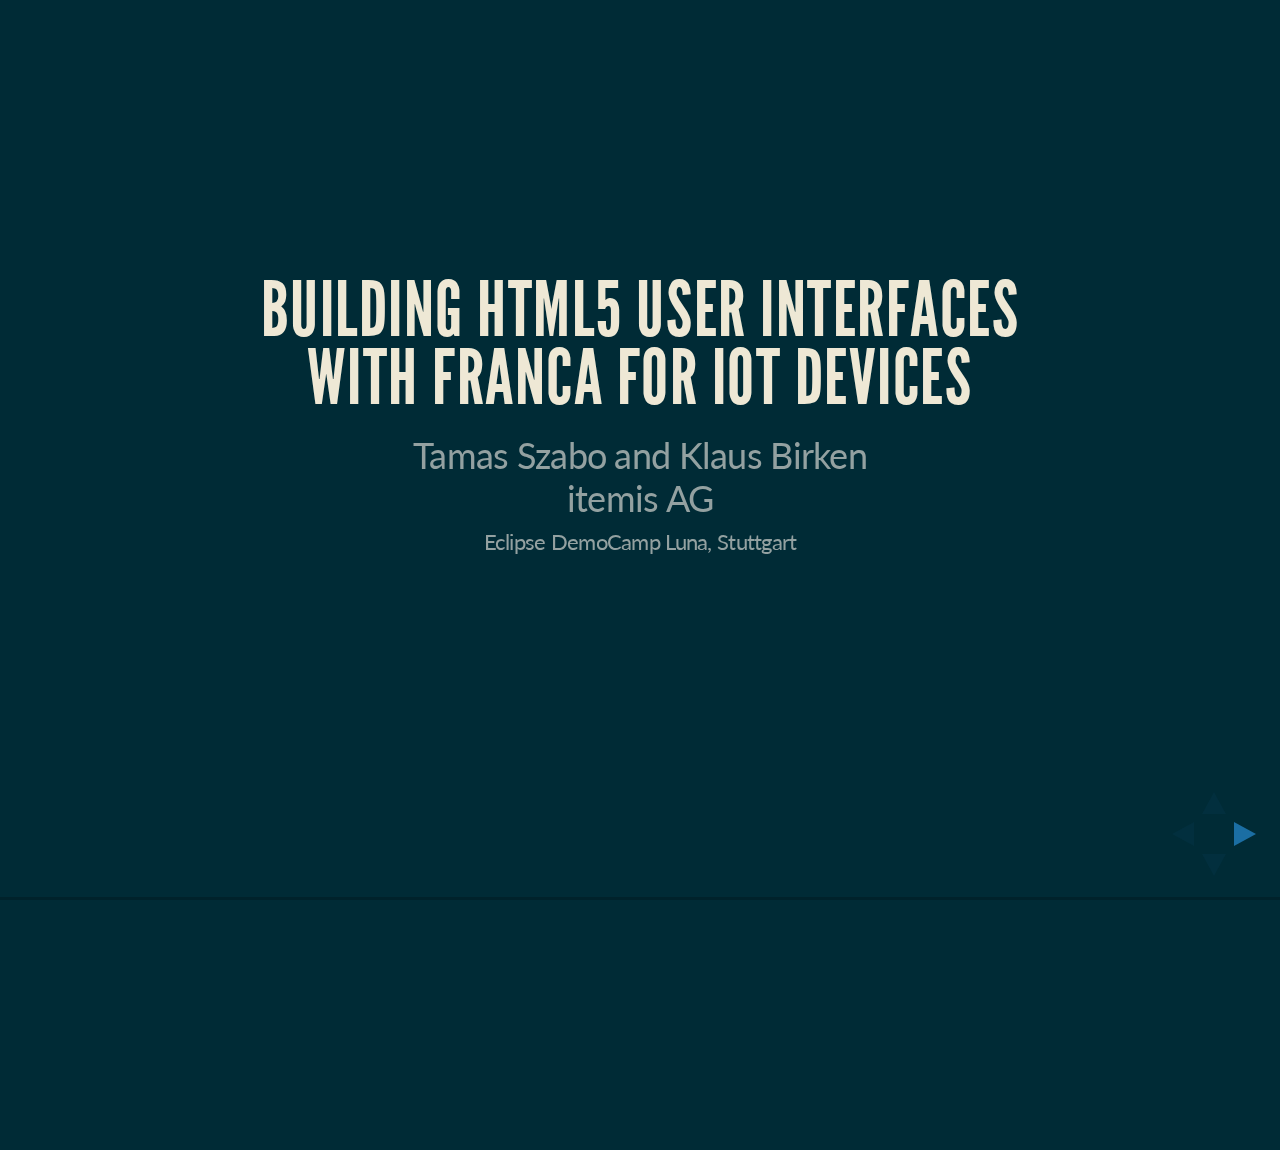
<file: docs/presentations/Eclipse_DemoCamp_Luna_FrancaIoT/index.html>
<!-- intro @ /Users/birken/Documents/pgm/remix/github/examples/org.nanosite.remix.revealjs/modules/revealjs/reveal_intro.html -->
<!doctype html>
<html lang="en">

	<head>
		<meta charset="utf-8">

		<title>Franca and IoT</title>

		<meta name="description" content="reveal.js presentation generated by remix">
		<meta name="author" content="Dr. Klaus Birken">

		<meta name="apple-mobile-web-app-capable" content="yes" />
		<meta name="apple-mobile-web-app-status-bar-style" content="black-translucent" />

		<meta name="viewport" content="width=device-width, initial-scale=1.0, maximum-scale=1.0, user-scalable=no">

		<link rel="stylesheet" href="css/reveal.min.css">
		<link rel="stylesheet" href="css/theme/moon.css" id="theme">

		<!-- For syntax highlighting -->
		<link rel="stylesheet" href="lib/css/zenburn.css">

		<!-- If the query includes 'print-pdf', use the PDF print sheet -->
		<script>
			document.write( '<link rel="stylesheet" href="css/print/' + ( window.location.search.match( /print-pdf/gi ) ? 'pdf' : 'paper' ) + '.css" type="text/css" media="print">' );
		</script>

		<!--[if lt IE 9]>
		<script src="lib/js/html5shiv.js"></script>
		<![endif]-->
		
		
	</head>

	<body>

		<div class="reveal">

			<!-- Any section element inside of this container is displayed as a slide -->
			<div class="slides">

<!-- disclaimer_kbirken @ /Users/birken/Documents/Presentations/modules/org.nanosite.remix.library/modules/legal/disclaimer_kbirken.html -->
<!--
	This slide-set has been created by Klaus Birken.
	Copyright (c) Klaus Birken, 2013, 2014.
	
	The slides are not in the public domain and
	may not be used without the agreement of their author.
-->

<!-- title @ /Users/birken/Documents/Presentations/modules/org.nanosite.remix.presentations/presentations/140702_DemoCampLuna/10-title.html -->
<section>
	<h2>Building HTML5 User Interfaces<br/>with Franca for IoT devices</h2>
	<p>
		Tamas Szabo and Klaus Birken<br/>itemis AG<br/>
	</p>
	<p>
		<small>Eclipse DemoCamp Luna, Stuttgart</small>
	</p>
</section>

<!-- copy_resources @ /Users/birken/Documents/Presentations/modules/org.nanosite.remix.library/modules/photos/dummy.html -->

<!-- dummy section, resources of photos-module will be copied here -->

<!-- preslib @ /Users/birken/Documents/Presentations/modules/org.nanosite.remix.library/modules/libs/preslib.html -->

<script type="text/javascript" src="resources/d3.v3.min.js"></script>


<script type="text/javascript">

// ****************************************************

// A HISTORY/ROADMAP LIKE DIAGRAM

function showHistoryDiagram (host, height, width, data, arrowclass) {
	var rad2deg = 180/Math.PI;
	
	var alen = Math.sqrt(height * height + width * width) * 1.1;
	var aang = Math.atan(-height/width) * rad2deg;
	var arr = host.append("svg:g")
		.attr("class", arrowclass)
		.attr("transform", "translate(-20," + height + ")rotate(" + aang + ")");
	
	arr.append("path")
		.attr("d", pathArrow(alen, 60, 30));
		
	var lines = host.append("svg:g")
	var items = lines.selectAll("g")
		.data(data).enter().append("g")
	
	var x = d3.scale.linear().domain([-1, history.length]).range([0, width]);
	var y = d3.scale.linear().domain([-1, history.length]).range([height, 0]);
	
	var radius = 20
	items.attr("class", "history")
		.attr("transform", function(d,idx) {
			return "translate(" + x(idx) + "," + y(idx) + ")";
		});
	
	items.append("svg:circle")
		.attr("r", radius)
	
	items.append("svg:text")
		.attr("x", radius*2)
		.attr("y", radius - 10)
		.attr("font-size", "24px")
		.attr("font-weight", "bold")
		.text(function(d) { return (d.when!="" ? d.when + ": " : "") + d.what; });
}


// ****************************************************

// A BOXES & ARROWS DIAGRAM

function showBoxesAndArrows (host, data) {

	var boxes = data.boxes;
	var arrows = data.lines;
	var size = data.size;
	var boxWidth = (data.width>0) ? data.width : size*2;
	var boxHeight = (data.height>0) ? data.height : size;
	var clazz = data.clazz;
	
	var portpos = [
		{ dx:0.5, dy:0.5 }, // mid
		{ dx:0.5, dy:0.0 }, // north
		{ dx:1.0, dy:0.5 }, // east
		{ dx:0.5, dy:1.0 }, // south
		{ dx:0.0, dy:0.5 }  // west
	];

	// compute map for finding box from idx 
	var node = {};
	for(var i in boxes) {
		node[boxes[i].id] = i
	}
	
	// compute geometric data for arrows
	for(var i in arrows) {
		//console.log("arrow " + i);
		var a = arrows[i];
		var b1 = boxes[node[a.i1]];
		var b2 = boxes[node[a.i2]];
		
		// compute port ids, if not available
		var haveP1 = a.hasOwnProperty('p1');
		var haveP2 = a.hasOwnProperty('p2');
		var bx = b2.x - b1.x;
		var by = b2.y - b1.y;
		if (! (haveP1 && haveP2)) {
			var p1 = 0;
			var p2 = 0;
			if (Math.abs(bx) > Math.abs(by)) {
				// components are horizontal neighbors
				if (bx>0) {
					p1 = 2; p2 = 4;
				} else {
					p1 = 4; p2 = 2;
				}
			} else {
				// components are vertical neighbors
				if (by>0) {
					p1 = 3; p2 = 1;
				} else {
					p1 = 1; p2 = 3;
				}
			}
			if (!haveP1) a.p1 = p1;
			if (!haveP2) a.p2 = p2;
		}
		
		var p1 = getPortPos(b1, a.p1);
		var p2 = getPortPos(b2, a.p2);
		a.x0 = p1.x;
		a.y0 = p1.y;
		a.dx = p2.x - p1.x;
		a.dy = p2.y	- p1.y;
		
		if (Math.abs(a.dx) < Math.abs(a.dy)) {
			a.mx = 20
			a.my = a.dy / 2
			a.anchor = "start"
		} else {
			a.mx = a.dx / 2
			a.my = -25
			a.anchor = "middle"
		}
	}
	
	var all = host.append("svg:g").attr("class", clazz);
	var rectGroup = all.append("svg:g");
	var connGroup = all.append("svg:g");
	
	var rects = rectGroup.selectAll("g")
		.data(boxes).enter().append("g");
	
	rects.attr("class", function (d) { return d.clazz; })
		.attr("transform", function(d) {
			return "translate(" + (size*d.x) + "," + (size*d.y) + ")";
		});
	
	rects.append("svg:rect")
		.attr("width", boxWidth)
		.attr("height", boxHeight);
	
	rects.append("svg:text")
		.attr("x", boxWidth/2)
		.attr("y", boxHeight/2 + 10)
		.attr("text-anchor", "middle")
		.attr("font-size", "24px")
		.attr("font-weight", "bold")
		.text(function(d) { return d.name; });
	
	var conns = connGroup.selectAll("g")
		.attr("class", "what")
		.data(arrows).enter().append("g");
	
	conns.attr("class", "arrow")
		.attr("transform", function(d, i) {
			//console.log("arrow " + i + " translate " + d.x0 + " " + d.y0);
			return "translate(" + d.x0 + "," + d.y0 + ")";
		});
	
	conns.append("svg:text")
		.attr("x", function(d) { return d.mx; })
		.attr("y", function(d) { return d.my; })
		.attr("text-anchor", function(d) { return d.anchor; })
		.attr("font-size", "24px")
		.attr("font-weight", "bold")
		.text(function(d) { return d.label; });
	
	var arr = conns.append("svg:g")
		.attr("class", function (d) { return d.clazz; })
		.attr("transform", function (d) {
					return "rotate(" + xy2al(d.dx, d.dy, 1.0).angle + ")";
				})
		.append("path")
			.attr("d", function (d) {
					var arrowLength = xy2al(d.dx, d.dy, 1.0).len;
					if (d.bidirectional)
						return pathArrow2(arrowLength, 20, 20);
					else
						return pathArrow(arrowLength, 20, 20);
				});
	
	function getPortPos (box, port) {
		var x = box.x * size + portpos[port].dx * boxWidth;
		var y = box.y * size + portpos[port].dy * boxHeight;
		//console.log("box " + box.name + ": port " + port + " is here: " +
		//	" x=" + x + " y=" + y);
		return {x:x, y:y};
	}
	
	//return all[0].getBBox();
}


function xy2al (dx, dy, factor) {
	var rad2deg = 180/Math.PI;
	var l = Math.sqrt(dx * dx + dy * dy) * factor;
	var a = Math.atan2(dy, dx) * rad2deg;
	return { angle:a, len:l };
}



// ****************************************************

// SVG-PATH-BASED SHAPES

// arrow with one tip
function pathArrow(length, width, tip) {
	// a horizontal arrow from left to right
	var w = width/2;
	var tiplen = (width+2*tip)/2;
	var x1 = length - tiplen;
	var path = ["M", 0, ",", w];
	path.push("L", x1, ",", w);
	path.push("L", x1, ",", w+tip);
	path.push("L", length, ",", 0);
	path.push("L", x1, ",", -(w+tip));
	path.push("L", x1, ",", -w);
	path.push("L", 0, ",", -w);
	path.push("Z");
	return path.join("");
}

// arrow with tips in both directions
function pathArrow2(length, width, tip) {
	// a horizontal arrow from left to right
	var w = width/2;
	var tiplen = (width+2*tip)/2;
	var x0 = tiplen;
	var x1 = length - tiplen;
	var path = ["M", x0, ",", w];
	path.push("L", x1, ",", w);
	path.push("L", x1, ",", w+tip);
	path.push("L", length, ",", 0);
	path.push("L", x1, ",", -(w+tip));
	path.push("L", x1, ",", -w);
	path.push("L", x0, ",", -w);
	path.push("L", x0, ",", -(w+tip));
	path.push("L", 0, ",", 0);
	path.push("L", x0, ",", w+tip);
	path.push("Z");
	return path.join("");
}

</script>

<!-- Overview generated by remix -->
<section>
	<h2>Overview</h2>
	<ol>
		<li>Franca Overview</li>
		<li>Internet of Things</li>
		<li>Franca/IoT showcase</li>
		<li>Demo</li>
		<li>Summary and next steps</li>
	</ol>
</section>

<section>
	<h2>Franca Overview</h2>
	<hr>
	<img width="400" src="resources/IMG_fra_01.png">
</section>

<!-- franca_basics @ /Users/birken/Documents/Presentations/modules/org.nanosite.remix.presentations/presentations/140702_DemoCampLuna/20-franca_basics.html -->
<section>
	<h2>Franca</h2>
	<table>
	<tr><td width="80%">
		<ul>
			<li>is a tool environment for definition and transformation
			of software interfaces</li>
			<li>has been designed to facilitate software and system integration</li>
			<li>is running on the Eclipse platform</li>
			<li>is an open-source project hosted on Eclipse Labs since early 2012</li>
			<li>has been proposed as an
				<a href="http://www.eclipse.org/proposals/modeling.franca/">official Eclipse Project</a></li>
		</ul>
	</td><td>
	<img
		src="resources/Franca-Logo-Icon_120x120.png"
		style="vertical-align:bottom" />
	</td></tr>
	</table>
</section>


<section>
	<h2>A brief history of Franca</h2>
	<div id="history" />
</section>


<style type="text/css">
.arrow_history path {
  fill: blue;
  stroke: black;
  stroke-width: 1.5px;
}

.history circle {
	fill: darkgrey;
}

.history text {
	fill: lightgrey;
}
</style>

<script type="text/javascript">
var svg = d3.select("#history").insert("svg:svg", "form")
    .attr("width", 1200)
    .attr("height", 800);

var history = [
	{ when: "July 2011", what: 'GENIVI consortium starts topic "Common IDL"' },
//	{ when: "October 2011", what: 'Start of prototype implementation of Franca' },
	{ when: "November 2011", what: 'Initial release of Franca' },
	{ when: "March 2012", what: 'Franca published as OSS on EclipseLabs' },
//	{ when: "December 2012", what: 'First non-Automotive applications' },
	{ when: "March 2013", what: 'Common API C++' },
//	{ when: "October 2013", what: 'Contracts, UI improvements, tool integrations' },
	{ when: "November 2013", what: 'Eclipse project proposal' }
];

var h = svg.append("svg:g")
	.attr("transform", "translate(50,50)");
	
showHistoryDiagram(h, 500, 200, history, "arrow_history");

</script>


<section>
	<h2>Franca feature overview</h2>
	<p>
		<img src="resources/franca_feature_overview.png" />
	</p>
</section>


<section>
	<h2>An example interface definition</h2>
	<img src="resources/ui_interface_screenshot.png" width="450px" />
</section>

<!-- websockets @ /Users/birken/Documents/Presentations/modules/org.nanosite.remix.library/modules/franca_examples/20-websockets.html -->
<section>

<section>
	<h2>Architecture of product with HTML5 UI</h2>
	<br/>
	<p>HTML5 UI connected to (embedded) application component(s).</p>
	<br/>
	<div id="html5_product_arch"/>
</section>

<section>
	<h2>HTML5 UI supported by Franca</h2>
	<br/>
	<ul>
	<li>Idea: Generate JS and C++ bindings from Franca interface</li>
	<li>UI and application do not have to care about communication details.</li>
	<li>Client: HTML5, CSS and JS</li>
	<li>Server 1: Node.js and JS</li>
	<li>Server 2: CommonAPI and C++</li>
	<li>Server 3: ...</li>
	</ul>
</section>


<section>
	<h2>Using WebSockets for IPC</h2>
	<br/>
	<ul>
	<li>WebSockets is a
	    <a href="http://tools.ietf.org/html/rfc6455">standard</a>
	    (IETF RFC 6455)</li>
	<li>bidirectional, low-latency, message-based</li>
	<li>quite low-level, only provides raw messaging</li>
	</ul>
</section>

<section>
	<h2>Using WAMP as a standard protocol</h2>
	<br/>
	<ul>
	<li>WebSocket Application Messaging Protocol</li>
	<li><a href="http://www.iana.org/assignments/websocket/websocket.xml#subprotocol-name">officially registered</a>
	    WebSocket subprotocol</li>
	<li>higher level messaging patterns: RPC and publish/subscribe</li>
	<li>uses WebSockets, JSON and URIs</li>
	</ul>
</section>

<section>
	<h2>HTML5 UI with Franca: Comm. Stack</h2>
	<br/>
	<div id="showcase_stack"/>
	<p><small>Architecture. The yellow layer is generated from Franca interfaces.</small></p>
</section>


<section>
	<h2>Benefits of using Franca for HTML5 UI</h2>
	<br/>
	<ul>
	<li>Clear, reusable interface definitions</li>
	<li>Easy-to-use generated APIs</li> 
	<li>Multi-modal UI support (e.g., Speech, Gestures)</li>
	<li>Flexible server implementation (incl. remote)</li>
	<li>Additional tools can be used (e.g. contracts)</li>
	</ul>
</section>


</section>


<!-- CSS and JS code for diagrams -->

<style type="text/css">
.tabletwo td {
	padding: 20px;
	vertical-align: top;
    text-align: center;
}
.websockets rect {
  fill: orange;
  stroke: black;
  stroke-width: 1.5px;
}
.gen rect {
  fill: yellow;
  stroke: black;
  stroke-width: 1.5px;
}
.ipc rect {
  fill: lightyellow;
  stroke: black;
  stroke-width: 1.5px;
}
.desc rect {
  fill: none;
  stroke: none;
}
.desc text {
	fill: lightgrey;
}
.button1 {
	background-color: lightyellow;
	color: black;
	font-size: 32px;
	border-radius: 6px;
	border: none;
	
	// fixed width
	display: inline-block;
	min-width: 250px;
	width: 250px;
	padding:5px 10px;
}
</style>


<script src="resources/modernizr.custom.61082.js"></script>
<script src="resources/raphael.min.js"></script>
<script src="resources/raphael.tachometer.min.js"></script>
<script src="resources/SimpleUIProxy.js"></script>

<script type="text/javascript">
var svg0 = d3.select("#html5_product_arch").insert("svg:svg", "form")
    .attr("width", 360)
    .attr("height", 400);

showBoxesAndArrows(svg0, {
	boxes : [
		{ id:1, x:0, y:0, name:"HTML5 UI (with JS)" },
		{ id:2, x:0, y:2, name:"Application components", clazz:"ipc" }
	],
	lines : [
		{ i1:1, i2:2, label:"IPC" }
	],
	size : 110,
	width : 320,
	clazz : "websockets"
});

var svg1 = d3.select("#showcase_stack").insert("svg:svg", "form")
    .attr("width", 720)
    .attr("height", 500);

showBoxesAndArrows(svg1, {
	boxes : [
		{ id:1, x:0, y:0, name:"HTML5 UI (with JS)" },
		{ id:2, x:0, y:1, name:"JS Proxy Layer (generated)", clazz:"gen" },
		{ id:3, x:0, y:2, name:"WAMP/Websockets", clazz:"ipc" },
		{ id:4, x:4, y:2, name:"WAMP/Websockets", clazz:"ipc" },
		{ id:5, x:4, y:1, name:"Stub Layer (generated)", clazz:"gen" },
		{ id:6, x:4, y:0, name:"Node.js Server Impl." },

		{ id:7, x:0, y:3, name:"Client", clazz:"desc" },
		{ id:8, x:4, y:3, name:"Server", clazz:"desc" }
	],
	lines : [
		{ i1:3, i2:4, label:"", bidirectional:true }
	],
	size : 100,
	width : 320,
	clazz : "websockets"
});

var svg2 = d3.select("#commonapi_stack").insert("svg:svg", "form")
    .attr("width", 720)
    .attr("height", 500);

showBoxesAndArrows(svg2, {
	boxes : [
		{ id:1, x:0, y:0, name:"HTML5 UI (with JS)" },
		{ id:2, x:0, y:1, name:"JS Proxy Layer (generated)", clazz:"gen" },
		{ id:3, x:0, y:2, name:"WAMP/Websockets (JS)", clazz:"ipc" },
		{ id:4, x:4, y:2, name:"WAMP/Websockets (C/C++)", clazz:"ipc" },
		{ id:5, x:4, y:1, name:"Stub Layer (generated)", clazz:"gen" },
		{ id:6, x:4, y:0, name:"Common API Server Impl." },

		{ id:7, x:0, y:3, name:"Client", clazz:"desc" },
		{ id:8, x:4, y:3, name:"Server", clazz:"desc" }
	],
	lines : [
		{ i1:3, i2:4, label:"", bidirectional:true }
	],
	size : 100,
	width : 320,
	clazz : "websockets"
});


// script for embedded demo

var tacho = Raphael("tacho", 300, 300).tachometer(0, {
	interactive: true,
	needleAnimationEasing: "linear", // or: <>, bounce, elastic
	needleAnimationDuration: 500,
	numberMax: 160,
	longScaleCount: 8,
	shortScaleCount: 80,
	numberUnit: " km/h"
});
	
// this fixes a tachometer layout issue on WebKit (Chrome, Safari)
var elems = document.getElementsByTagName('tspan');
for(var i = 0; i < elems.length; i++) {
	elems[i].setAttribute('dy', 0);
}

// initialize proxy for SimpleUI interface
var proxy = new SimpleUIProxy();
proxy.connect('ws://localhost:8181');

proxy.onOpened = function() {
	proxy.subscribeClockChanged();
}

// register callback for SimpleUI.onChangedClock() updates
proxy.onChangedClock = function(clock) {
	document.getElementById('tClock').innerHTML = clock;
};

// register callback for SimpleUI.playingTitle() broadcast
proxy.signalPlayingTitle = function(title) {
	document.getElementById('current-title').innerHTML = title;
};

proxy.signalUpdateVelocity = function(velocity) {
	tacho.set(velocity);
};

// connect UI buttons with playMusic() calls
onClick("m1", function() { proxy.playMusic(Genre.M_NONE); });
onClick("m2", function() { proxy.playMusic(Genre.M_POP); });
onClick("m3", function() { proxy.playMusic(Genre.M_TECHNO); });
	

function onClick(buttonId, func) {
	document.getElementById(buttonId).addEventListener("click",
		func,
		false);
}

</script>

<section>
	<h2>Internet of Things</h2>
	<hr>
	<img width="400" src="resources/IMG_fra_02.png">
</section>

<!-- mqtt @ /Users/birken/Documents/Presentations/modules/org.nanosite.remix.presentations/presentations/140702_DemoCampLuna/30-mqtt.html -->

<section>
	<h2>Internet of Things</h2>
	<ul>
		<li>Let's connect all different kinds of things together within the Internet</li>
		<li>Not just laptops and mobile phones, but all kinds of sensors and devices</li>
		<li>Advanced connectivity of devices, more than simple M2M communication</li>
	</ul>
</section>

<section>
	<h2>MQTT</h2>
	<ul>
		<li>Message Queue Telemetry Transport</li>
		<li>Publish-subscribe based messaging protocol</li>
		<li>Light-weight (small message overhead)</li>
		<li>Based on the TCP/IP protocol</li>
		<li>Various QoS for message delivery (at least once, at most once, exactly once)</li>
		<li>Designed to be usable in constrained environments</li>
		<li>Mosquitto: Message broker implementation</li>
	</ul>
</section>

<section>
	<img src="resources/EclipsePahoLogo.png" width="400" />
	<ul>
		<li>Open-source Eclipse project</li>
		<li>MQTT Client implementation</li>
		<li>Various languages (JS, Java, C/C++, Lua)</li>
	</ul>
</section>

<section>
	<h2>Franca/IoT showcase</h2>
	<hr>
	<img width="400" src="resources/IMG_fra_03.png">
</section>

<!-- franca_iot @ /Users/birken/Documents/Presentations/modules/org.nanosite.remix.presentations/presentations/140702_DemoCampLuna/40-franca_iot.html -->

<section>
	<h2>The Franca/IoT showcase</h2>
	<ul>
	<li>Robot arm as IoT device 
		<ul>
		<li>access via MQTT topics</li>
		</ul>
	</li>
	<li>HTML5 user interface for controlling the robot arm</li>
		<ul>
		<li>direct control, and</li>
		<li>example high-level application</li>
		</ul>
	</li>
	<li>Franca
		<ul>
		<li>define interfaces between UI and application</li>
		<li>generate code for WebSocket communication</li>
		</ul>
	</li>
	</ul>
</section>

<section>
	<h2>Showcase architecture</h2>
	<p>
	<img src="resources/franca_iot_showcase_design.png"/>
	</p>
</section>


<section>
	<h2>Demo</h2>
	<hr>
	<img width="400" src="resources/IMG_fra_04.png">
</section>

<section>
	<h2>Summary and next steps</h2>
	<hr>
	<img width="400" src="resources/IMG_6391.jpg">
</section>

<!-- summary @ /Users/birken/Documents/Presentations/modules/org.nanosite.remix.presentations/presentations/140702_DemoCampLuna/90-summary.html -->

<section>
	<h2>Final points</h2>
	<ul>
	<li>Benefits of using Franca
		<ul>
		<li>application logic could be designed independently from implementation</li>
		<li>part of the implementation could be generated automatically</li>
		<li>eases the integration of components from different domains, e.g., UI and IoT
		    (1h in our case)</li>
		</ul>
	</li>
	<li>Future work
		<ul>
		<li>automatic generation of Franca/MQTT connector</li>
		<li>add more IoT devices to the example (sensors, ...)</li>
		</ul>
	</ul>
</section>


<section>
	<p>
	<img src="resources/franca_feature_overview.png" width="300px" height="250px" />
	&nbsp;
	<img src="resources/EclipsePahoLogo.png" width="300px" height="250px" />
	</p>
	<h3>Thanks for your attention!</h3>
	<p>
	<img src="resources/franca_iot_showcase_design.png" width="300px" height="250px" />
	&nbsp;
	<img src="resources/Robo1.jpg" width="300px" height="250px" />
	</p>
</section>


<!-- extro @ /Users/birken/Documents/pgm/remix/github/examples/org.nanosite.remix.revealjs/modules/revealjs/reveal_extro.html -->


			</div>
		</div>

		<script src="lib/js/head.min.js"></script>
		<script src="js/reveal.min.js"></script>

		<script>

			// Full list of configuration options available here:
			// https://github.com/hakimel/reveal.js#configuration
			Reveal.initialize({
				controls: true,
				progress: true,
				history: true,
				center: true,

				theme: Reveal.getQueryHash().theme, // available themes are in /css/theme
				transition: Reveal.getQueryHash().transition || 'default', // default/cube/page/concave/zoom/linear/fade/none

				// Optional libraries used to extend on reveal.js
				dependencies: [
					{ src: 'lib/js/classList.js', condition: function() { return !document.body.classList; } },
					{ src: 'plugin/markdown/marked.js', condition: function() { return !!document.querySelector( '[data-markdown]' ); } },
					{ src: 'plugin/markdown/markdown.js', condition: function() { return !!document.querySelector( '[data-markdown]' ); } },
					{ src: 'plugin/highlight/highlight.js', async: true, callback: function() { hljs.initHighlightingOnLoad(); } },
					{ src: 'plugin/zoom-js/zoom.js', async: true, condition: function() { return !!document.body.classList; } },
					{ src: 'plugin/notes/notes.js', async: true, condition: function() { return !!document.body.classList; } }
					// { src: 'plugin/search/search.js', async: true, condition: function() { return !!document.body.classList; } }
					// { src: 'plugin/remotes/remotes.js', async: true, condition: function() { return !!document.body.classList; } }
				]
			});

		</script>

	</body>
</html>
</file>
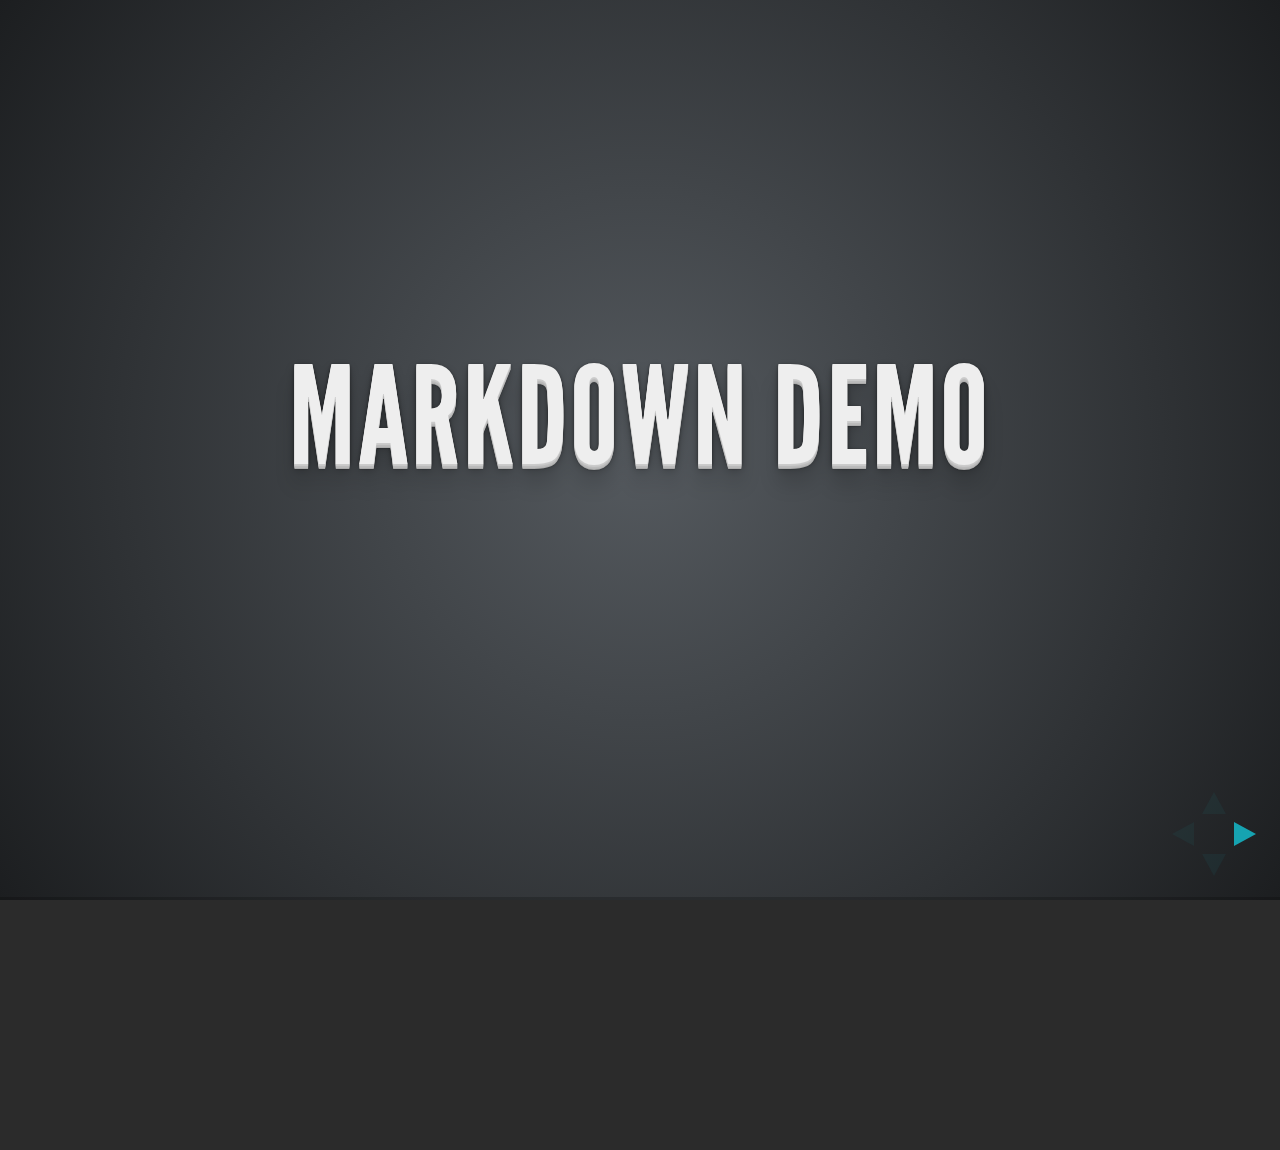
<file: docs/presentations/Eclipse_DemoCamp_Luna_FrancaIoT/plugin/markdown/example.html>
<!doctype html>
<html lang="en">

	<head>
		<meta charset="utf-8">

		<title>reveal.js - Markdown Demo</title>

		<link rel="stylesheet" href="../../css/reveal.css">
		<link rel="stylesheet" href="../../css/theme/default.css" id="theme">
	</head>

	<body>

		<div class="reveal">

			<div class="slides">

                <!-- Use external markdown resource, separate slides by three newlines; vertical slides by two newlines -->
                <section data-markdown="example.md" data-separator="^\n\n\n" data-vertical="^\n\n"></section>

                <!-- Slides are separated by three dashes (quick 'n dirty regular expression) -->
                <section data-markdown data-separator="---">
                    <script type="text/template">
                        ## Demo 1
                        Slide 1
                        ---
                        ## Demo 1
                        Slide 2
                        ---
                        ## Demo 1
                        Slide 3
                    </script>
                </section>

                <!-- Slides are separated by newline + three dashes + newline, vertical slides identical but two dashes -->
                <section data-markdown data-separator="^\n---\n$" data-vertical="^\n--\n$">
                    <script type="text/template">
                        ## Demo 2
                        Slide 1.1

                        --

                        ## Demo 2
                        Slide 1.2

                        ---

                        ## Demo 2
                        Slide 2
                    </script>
                </section>

                <!-- No "extra" slides, since there are no separators defined (so they'll become horizontal rulers) -->
                <section data-markdown>
                    <script type="text/template">
                        A

                        ---

                        B

                        ---

                        C
                    </script>
                </section>

            </div>
		</div>

		<script src="../../lib/js/head.min.js"></script>
		<script src="../../js/reveal.js"></script>

		<script>

			Reveal.initialize({
				controls: true,
				progress: true,
				history: true,
				center: true,

				theme: Reveal.getQueryHash().theme,
				transition: Reveal.getQueryHash().transition || 'default',

				// Optional libraries used to extend on reveal.js
				dependencies: [
					{ src: '../../lib/js/classList.js', condition: function() { return !document.body.classList; } },
					{ src: 'marked.js', condition: function() { return !!document.querySelector( '[data-markdown]' ); } },
                    { src: 'markdown.js', condition: function() { return !!document.querySelector( '[data-markdown]' ); } },
					{ src: '../notes/notes.js' }
				]
			});

		</script>

	</body>
</html>
</file>
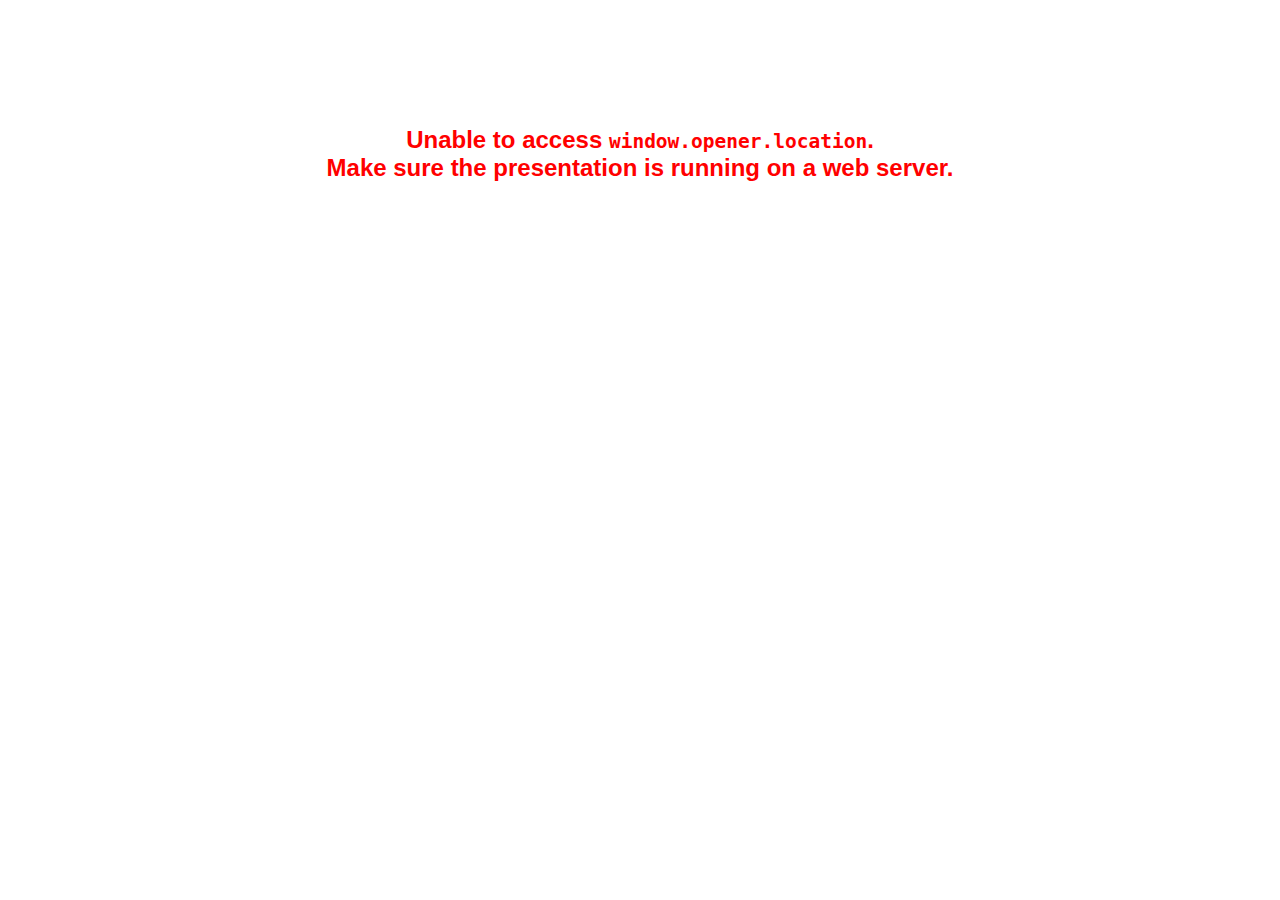
<file: docs/presentations/Eclipse_DemoCamp_Luna_FrancaIoT/plugin/notes/notes.html>
<!doctype html>
<html lang="en">
	<head>
		<meta charset="utf-8">

		<title>reveal.js - Slide Notes</title>

		<style>
			body {
				font-family: Helvetica;
			}

			#notes {
				font-size: 24px;
				width: 640px;
				margin-top: 5px;
				clear: left;
			}

			#wrap-current-slide {
				width: 640px;
				height: 512px;
				float: left;
				overflow: hidden;
			}

			#current-slide {
				width: 1280px;
				height: 1024px;
				border: none;

				-webkit-transform-origin: 0 0;
				   -moz-transform-origin: 0 0;
					-ms-transform-origin: 0 0;
					 -o-transform-origin: 0 0;
						transform-origin: 0 0;

				-webkit-transform: scale(0.5);
				   -moz-transform: scale(0.5);
					-ms-transform: scale(0.5);
					 -o-transform: scale(0.5);
						transform: scale(0.5);
			}

			#wrap-next-slide {
				width: 448px;
				height: 358px;
				float: left;
				margin: 0 0 0 10px;
				overflow: hidden;
			}

			#next-slide {
				width: 1280px;
				height: 1024px;
				border: none;

				-webkit-transform-origin: 0 0;
				   -moz-transform-origin: 0 0;
					-ms-transform-origin: 0 0;
					 -o-transform-origin: 0 0;
						transform-origin: 0 0;

				-webkit-transform: scale(0.35);
				   -moz-transform: scale(0.35);
					-ms-transform: scale(0.35);
					 -o-transform: scale(0.35);
						transform: scale(0.35);
			}

			.slides {
				position: relative;
				margin-bottom: 10px;
				border: 1px solid black;
				border-radius: 2px;
				background: rgb(28, 30, 32);
			}

			.slides span {
				position: absolute;
				top: 3px;
				left: 3px;
				font-weight: bold;
				font-size: 14px;
				color: rgba( 255, 255, 255, 0.9 );
			}

			.error {
				font-weight: bold;
				color: red;
				font-size: 1.5em;
				text-align: center;
				margin-top: 10%;
			}

			.error code {
				font-family: monospace;
			}

			.time {
				width: 448px;
				margin: 30px 0 0 10px;
				float: left;
				text-align: center;
				opacity: 0;

				-webkit-transition: opacity 0.4s;
				   -moz-transition: opacity 0.4s;
				     -o-transition: opacity 0.4s;
				        transition: opacity 0.4s;
			}

			.elapsed,
			.clock {
				color: #333;
				font-size: 2em;
				text-align: center;
				display: inline-block;
				padding: 0.5em;
				background-color: #eee;
				border-radius: 10px;
			}

			.elapsed h2,
			.clock h2 {
				font-size: 0.8em;
				line-height: 100%;
				margin: 0;
				color: #aaa;
			}

			.elapsed .mute {
				color: #ddd;
			}

		</style>
	</head>

	<body>

		<div id="wrap-current-slide" class="slides">
			<script>document.write( '<iframe width="1280" height="1024" id="current-slide" src="'+ window.opener.location.href +'"></iframe>' );</script>
		</div>

		<div id="wrap-next-slide" class="slides">
			<script>document.write( '<iframe width="640" height="512" id="next-slide" src="'+ window.opener.location.href +'"></iframe>' );</script>
			<span>UPCOMING:</span>
		</div>

		<div class="time">
			<div class="clock">
				<h2>Time</h2>
				<span id="clock">0:00:00 AM</span>
			</div>
			<div class="elapsed">
				<h2>Elapsed</h2>
				<span id="hours">00</span><span id="minutes">:00</span><span id="seconds">:00</span>
			</div>
		</div>

		<div id="notes"></div>

		<script src="../../plugin/markdown/marked.js"></script>
		<script>

			window.addEventListener( 'load', function() {

				if( window.opener && window.opener.location && window.opener.location.href ) {

					var notes = document.getElementById( 'notes' ),
						currentSlide = document.getElementById( 'current-slide' ),
						nextSlide = document.getElementById( 'next-slide' ),
						silenced = false;

					window.addEventListener( 'message', function( event ) {
						var data = JSON.parse( event.data );

						// No need for updating the notes in case of fragment changes
						if ( data.notes !== undefined) {
							if( data.markdown ) {
								notes.innerHTML = marked( data.notes );
							}
							else {
								notes.innerHTML = data.notes;
							}
						}

						silenced = true;

						// Update the note slides
						currentSlide.contentWindow.Reveal.slide( data.indexh, data.indexv, data.indexf );
						nextSlide.contentWindow.Reveal.slide( data.nextindexh, data.nextindexv );

						silenced = false;

					}, false );

					var start = new Date(),
						timeEl = document.querySelector( '.time' ),
						clockEl = document.getElementById( 'clock' ),
						hoursEl = document.getElementById( 'hours' ),
						minutesEl = document.getElementById( 'minutes' ),
						secondsEl = document.getElementById( 'seconds' );

					setInterval( function() {

						timeEl.style.opacity = 1;

						var diff, hours, minutes, seconds,
							now = new Date();

						diff = now.getTime() - start.getTime();
						hours = Math.floor( diff / ( 1000 * 60 * 60 ) );
						minutes = Math.floor( ( diff / ( 1000 * 60 ) ) % 60 );
						seconds = Math.floor( ( diff / 1000 ) % 60 );

						clockEl.innerHTML = now.toLocaleTimeString();
						hoursEl.innerHTML = zeroPadInteger( hours );
						hoursEl.className = hours > 0 ? "" : "mute";
						minutesEl.innerHTML = ":" + zeroPadInteger( minutes );
						minutesEl.className = minutes > 0 ? "" : "mute";
						secondsEl.innerHTML = ":" + zeroPadInteger( seconds );

					}, 1000 );

					// Broadcasts the state of the notes window to synchronize
					// the main window
					function synchronizeMainWindow() {

						if( !silenced ) {
							var indices = currentSlide.contentWindow.Reveal.getIndices();
							window.opener.Reveal.slide( indices.h, indices.v, indices.f );
						}

					}

					// Navigate the main window when the notes slide changes
					currentSlide.contentWindow.Reveal.addEventListener( 'slidechanged', synchronizeMainWindow );
					currentSlide.contentWindow.Reveal.addEventListener( 'fragmentshown', synchronizeMainWindow );
					currentSlide.contentWindow.Reveal.addEventListener( 'fragmenthidden', synchronizeMainWindow );

					// Reconfigure the notes window to remove needless UI
					currentSlide.contentWindow.Reveal.configure({ controls: false, progress: false, overview: false });
					nextSlide.contentWindow.Reveal.configure({ controls: false, progress: false, overview: false });

				}
				else {

					document.body.innerHTML =  '<p class="error">Unable to access <code>window.opener.location</code>.<br>Make sure the presentation is running on a web server.</p>';

				}


			}, false );

			function zeroPadInteger( num ) {
				var str = "00" + parseInt( num );
				return str.substring( str.length - 2 );
			}

		</script>
	</body>
</html>
</file>
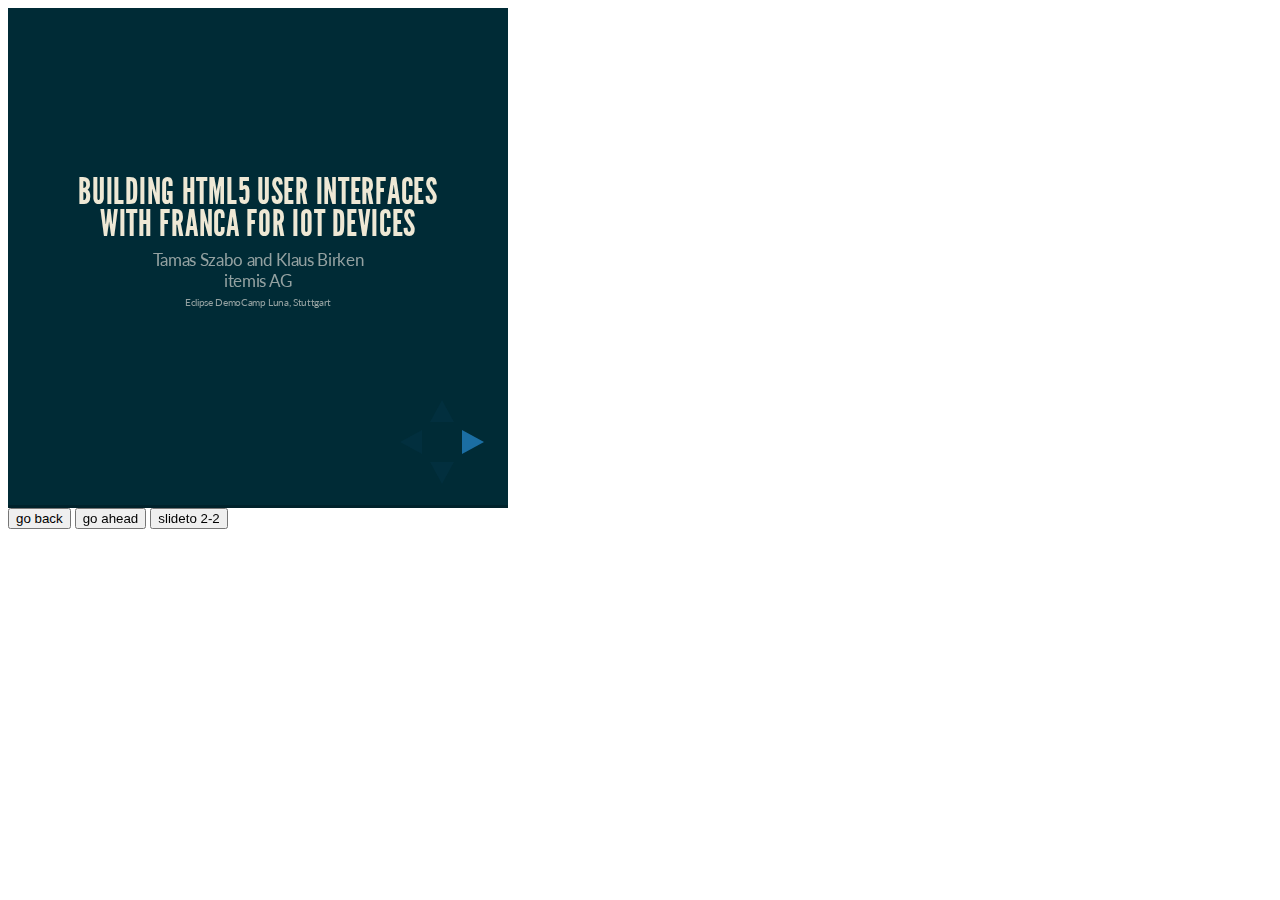
<file: docs/presentations/Eclipse_DemoCamp_Luna_FrancaIoT/plugin/postmessage/example.html>
<html>
	<body>

		<iframe id="reveal" src="../../index.html" style="border: 0;" width="500" height="500"></iframe>

		<div>
			<input id="back" type="button" value="go back"/>
			<input id="ahead" type="button" value="go ahead"/>
			<input id="slideto" type="button" value="slideto 2-2"/>
		</div>

		<script>

			(function (){

				var back = document.getElementById( 'back' ),
						ahead = document.getElementById( 'ahead' ),
						slideto = document.getElementById( 'slideto' ),
						reveal =  window.frames[0];

					back.addEventListener( 'click', function () {
						
					reveal.postMessage( JSON.stringify({method: 'prev', args: []}), '*' );
				}, false );

				ahead.addEventListener( 'click', function (){
					reveal.postMessage( JSON.stringify({method: 'next', args: []}), '*' );
				}, false );

				slideto.addEventListener( 'click', function (){
					reveal.postMessage( JSON.stringify({method: 'slide', args: [2,2]}), '*' );
				}, false );

			}());

		</script>

	</body>
</html>
</file>
<file: docs/presentations/Eclipse_DemoCamp_Luna_FrancaIoT/css/theme/moon.css>
@import url(https://fonts.googleapis.com/css?family=Lato:400,700,400italic,700italic);
/**
 * Solarized Dark theme for reveal.js.
 * Author: Achim Staebler
 */
@font-face {
  font-family: 'League Gothic';
  src: url("../../lib/font/league_gothic-webfont.eot");
  src: url("../../lib/font/league_gothic-webfont.eot?#iefix") format("embedded-opentype"), url("../../lib/font/league_gothic-webfont.woff") format("woff"), url("../../lib/font/league_gothic-webfont.ttf") format("truetype"), url("../../lib/font/league_gothic-webfont.svg#LeagueGothicRegular") format("svg");
  font-weight: normal;
  font-style: normal; }

/**
 * Solarized colors by Ethan Schoonover
 */
html * {
  color-profile: sRGB;
  rendering-intent: auto; }

/*********************************************
 * GLOBAL STYLES
 *********************************************/
body {
  background: #002b36;
  background-color: #002b36; }

.reveal {
  font-family: "Lato", sans-serif;
  font-size: 36px;
  font-weight: 200;
  letter-spacing: -0.02em;
  color: #93a1a1; }

::selection {
  color: white;
  background: #d33682;
  text-shadow: none; }

/*********************************************
 * HEADERS
 *********************************************/
.reveal h1,
.reveal h2,
.reveal h3,
.reveal h4,
.reveal h5,
.reveal h6 {
  margin: 0 0 20px 0;
  color: #eee8d5;
  font-family: "League Gothic", Impact, sans-serif;
  line-height: 0.9em;
  letter-spacing: 0.02em;
  text-transform: uppercase;
  text-shadow: none; }

.reveal h1 {
  text-shadow: 0px 0px 6px rgba(0, 0, 0, 0.2); }

/*********************************************
 * LINKS
 *********************************************/
.reveal a:not(.image) {
  color: #268bd2;
  text-decoration: none;
  -webkit-transition: color .15s ease;
  -moz-transition: color .15s ease;
  -ms-transition: color .15s ease;
  -o-transition: color .15s ease;
  transition: color .15s ease; }

.reveal a:not(.image):hover {
  color: #78b9e6;
  text-shadow: none;
  border: none; }

.reveal .roll span:after {
  color: #fff;
  background: #1a6091; }

/*********************************************
 * IMAGES
 *********************************************/
.reveal section img {
  margin: 15px 0px;
  background: rgba(255, 255, 255, 0.12);
  border: 4px solid #93a1a1;
  box-shadow: 0 0 10px rgba(0, 0, 0, 0.15);
  -webkit-transition: all .2s linear;
  -moz-transition: all .2s linear;
  -ms-transition: all .2s linear;
  -o-transition: all .2s linear;
  transition: all .2s linear; }

.reveal a:hover img {
  background: rgba(255, 255, 255, 0.2);
  border-color: #268bd2;
  box-shadow: 0 0 20px rgba(0, 0, 0, 0.55); }

/*********************************************
 * NAVIGATION CONTROLS
 *********************************************/
.reveal .controls div.navigate-left,
.reveal .controls div.navigate-left.enabled {
  border-right-color: #268bd2; }

.reveal .controls div.navigate-right,
.reveal .controls div.navigate-right.enabled {
  border-left-color: #268bd2; }

.reveal .controls div.navigate-up,
.reveal .controls div.navigate-up.enabled {
  border-bottom-color: #268bd2; }

.reveal .controls div.navigate-down,
.reveal .controls div.navigate-down.enabled {
  border-top-color: #268bd2; }

.reveal .controls div.navigate-left.enabled:hover {
  border-right-color: #78b9e6; }

.reveal .controls div.navigate-right.enabled:hover {
  border-left-color: #78b9e6; }

.reveal .controls div.navigate-up.enabled:hover {
  border-bottom-color: #78b9e6; }

.reveal .controls div.navigate-down.enabled:hover {
  border-top-color: #78b9e6; }

/*********************************************
 * PROGRESS BAR
 *********************************************/
.reveal .progress {
  background: rgba(0, 0, 0, 0.2); }

.reveal .progress span {
  background: #268bd2;
  -webkit-transition: width 800ms cubic-bezier(0.26, 0.86, 0.44, 0.985);
  -moz-transition: width 800ms cubic-bezier(0.26, 0.86, 0.44, 0.985);
  -ms-transition: width 800ms cubic-bezier(0.26, 0.86, 0.44, 0.985);
  -o-transition: width 800ms cubic-bezier(0.26, 0.86, 0.44, 0.985);
  transition: width 800ms cubic-bezier(0.26, 0.86, 0.44, 0.985); }
</file>
<file: docs/presentations/Eclipse_DemoCamp_Luna_FrancaIoT/lib/css/zenburn.css>
/*

Zenburn style from voldmar.ru (c) Vladimir Epifanov <voldmar@voldmar.ru>
based on dark.css by Ivan Sagalaev

*/

pre code {
  display: block; padding: 0.5em;
  background: #3F3F3F;
  color: #DCDCDC;
}

pre .keyword,
pre .tag,
pre .css .class,
pre .css .id,
pre .lisp .title,
pre .nginx .title,
pre .request,
pre .status,
pre .clojure .attribute {
  color: #E3CEAB;
}

pre .django .template_tag,
pre .django .variable,
pre .django .filter .argument {
  color: #DCDCDC;
}

pre .number,
pre .date {
  color: #8CD0D3;
}

pre .dos .envvar,
pre .dos .stream,
pre .variable,
pre .apache .sqbracket {
  color: #EFDCBC;
}

pre .dos .flow,
pre .diff .change,
pre .python .exception,
pre .python .built_in,
pre .literal,
pre .tex .special {
  color: #EFEFAF;
}

pre .diff .chunk,
pre .subst {
  color: #8F8F8F;
}

pre .dos .keyword,
pre .python .decorator,
pre .title,
pre .haskell .type,
pre .diff .header,
pre .ruby .class .parent,
pre .apache .tag,
pre .nginx .built_in,
pre .tex .command,
pre .prompt {
    color: #efef8f;
}

pre .dos .winutils,
pre .ruby .symbol,
pre .ruby .symbol .string,
pre .ruby .string {
  color: #DCA3A3;
}

pre .diff .deletion,
pre .string,
pre .tag .value,
pre .preprocessor,
pre .built_in,
pre .sql .aggregate,
pre .javadoc,
pre .smalltalk .class,
pre .smalltalk .localvars,
pre .smalltalk .array,
pre .css .rules .value,
pre .attr_selector,
pre .pseudo,
pre .apache .cbracket,
pre .tex .formula {
  color: #CC9393;
}

pre .shebang,
pre .diff .addition,
pre .comment,
pre .java .annotation,
pre .template_comment,
pre .pi,
pre .doctype {
  color: #7F9F7F;
}

pre .coffeescript .javascript,
pre .javascript .xml,
pre .tex .formula,
pre .xml .javascript,
pre .xml .vbscript,
pre .xml .css,
pre .xml .cdata {
  opacity: 0.5;
}
</file>
<file: docs/presentations/Eclipse_DemoCamp_Luna_FrancaIoT/css/reveal.css>
@charset "UTF-8";

/*!
 * reveal.js
 * http://lab.hakim.se/reveal-js
 * MIT licensed
 *
 * Copyright (C) 2013 Hakim El Hattab, http://hakim.se
 */


/*********************************************
 * RESET STYLES
 *********************************************/

html, body, .reveal div, .reveal span, .reveal applet, .reveal object, .reveal iframe,
.reveal h1, .reveal h2, .reveal h3, .reveal h4, .reveal h5, .reveal h6, .reveal p, .reveal blockquote, .reveal pre,
.reveal a, .reveal abbr, .reveal acronym, .reveal address, .reveal big, .reveal cite, .reveal code,
.reveal del, .reveal dfn, .reveal em, .reveal img, .reveal ins, .reveal kbd, .reveal q, .reveal s, .reveal samp,
.reveal small, .reveal strike, .reveal strong, .reveal sub, .reveal sup, .reveal tt, .reveal var,
.reveal b, .reveal u, .reveal i, .reveal center,
.reveal dl, .reveal dt, .reveal dd, .reveal ol, .reveal ul, .reveal li,
.reveal fieldset, .reveal form, .reveal label, .reveal legend,
.reveal table, .reveal caption, .reveal tbody, .reveal tfoot, .reveal thead, .reveal tr, .reveal th, .reveal td,
.reveal article, .reveal aside, .reveal canvas, .reveal details, .reveal embed,
.reveal figure, .reveal figcaption, .reveal footer, .reveal header, .reveal hgroup,
.reveal menu, .reveal nav, .reveal output, .reveal ruby, .reveal section, .reveal summary,
.reveal time, .reveal mark, .reveal audio, video {
	margin: 0;
	padding: 0;
	border: 0;
	font-size: 100%;
	font: inherit;
	vertical-align: baseline;
}

.reveal article, .reveal aside, .reveal details, .reveal figcaption, .reveal figure,
.reveal footer, .reveal header, .reveal hgroup, .reveal menu, .reveal nav, .reveal section {
	display: block;
}


/*********************************************
 * GLOBAL STYLES
 *********************************************/

html,
body {
	width: 100%;
	height: 100%;
	overflow: hidden;
}

body {
	position: relative;
	line-height: 1;
}

::selection {
	background: #FF5E99;
	color: #fff;
	text-shadow: none;
}


/*********************************************
 * HEADERS
 *********************************************/

.reveal h1,
.reveal h2,
.reveal h3,
.reveal h4,
.reveal h5,
.reveal h6 {
	-webkit-hyphens: auto;
	   -moz-hyphens: auto;
	        hyphens: auto;

	word-wrap: break-word;
	line-height: 1;
}

.reveal h1 { font-size: 3.77em; }
.reveal h2 { font-size: 2.11em;	}
.reveal h3 { font-size: 1.55em;	}
.reveal h4 { font-size: 1em;	}


/*********************************************
 * VIEW FRAGMENTS
 *********************************************/

.reveal .slides section .fragment {
	opacity: 0;

	-webkit-transition: all .2s ease;
	   -moz-transition: all .2s ease;
	    -ms-transition: all .2s ease;
	     -o-transition: all .2s ease;
	        transition: all .2s ease;
}
	.reveal .slides section .fragment.visible {
		opacity: 1;
	}

.reveal .slides section .fragment.grow {
	opacity: 1;
}
	.reveal .slides section .fragment.grow.visible {
		-webkit-transform: scale( 1.3 );
		   -moz-transform: scale( 1.3 );
		    -ms-transform: scale( 1.3 );
		     -o-transform: scale( 1.3 );
		        transform: scale( 1.3 );
	}

.reveal .slides section .fragment.shrink {
	opacity: 1;
}
	.reveal .slides section .fragment.shrink.visible {
		-webkit-transform: scale( 0.7 );
		   -moz-transform: scale( 0.7 );
		    -ms-transform: scale( 0.7 );
		     -o-transform: scale( 0.7 );
		        transform: scale( 0.7 );
	}

.reveal .slides section .fragment.zoom-in {
	opacity: 0;

	-webkit-transform: scale( 0.1 );
	   -moz-transform: scale( 0.1 );
	    -ms-transform: scale( 0.1 );
	     -o-transform: scale( 0.1 );
	        transform: scale( 0.1 );
}

	.reveal .slides section .fragment.zoom-in.visible {
		opacity: 1;

		-webkit-transform: scale( 1 );
		   -moz-transform: scale( 1 );
		    -ms-transform: scale( 1 );
		     -o-transform: scale( 1 );
		        transform: scale( 1 );
	}

.reveal .slides section .fragment.roll-in {
	opacity: 0;

	-webkit-transform: rotateX( 90deg );
	   -moz-transform: rotateX( 90deg );
	    -ms-transform: rotateX( 90deg );
	     -o-transform: rotateX( 90deg );
	        transform: rotateX( 90deg );
}
	.reveal .slides section .fragment.roll-in.visible {
		opacity: 1;

		-webkit-transform: rotateX( 0 );
		   -moz-transform: rotateX( 0 );
		    -ms-transform: rotateX( 0 );
		     -o-transform: rotateX( 0 );
		        transform: rotateX( 0 );
	}

.reveal .slides section .fragment.fade-out {
	opacity: 1;
}
	.reveal .slides section .fragment.fade-out.visible {
		opacity: 0;
	}

.reveal .slides section .fragment.semi-fade-out {
	opacity: 1;
}
	.reveal .slides section .fragment.semi-fade-out.visible {
		opacity: 0.5;
	}

.reveal .slides section .fragment.highlight-red,
.reveal .slides section .fragment.highlight-green,
.reveal .slides section .fragment.highlight-blue {
	opacity: 1;
}
	.reveal .slides section .fragment.highlight-red.visible {
		color: #ff2c2d
	}
	.reveal .slides section .fragment.highlight-green.visible {
		color: #17ff2e;
	}
	.reveal .slides section .fragment.highlight-blue.visible {
		color: #1b91ff;
	}


/*********************************************
 * DEFAULT ELEMENT STYLES
 *********************************************/

/* Fixes issue in Chrome where italic fonts did not appear when printing to PDF */
.reveal:after {
  content: '';
  font-style: italic;
}

.reveal iframe {
	z-index: 1;
}

/* Ensure certain elements are never larger than the slide itself */
.reveal img,
.reveal video,
.reveal iframe {
	max-width: 95%;
	max-height: 95%;
}

/** Prevents layering issues in certain browser/transition combinations */
.reveal a {
	position: relative;
}

.reveal strong,
.reveal b {
	font-weight: bold;
}

.reveal em,
.reveal i {
	font-style: italic;
}

.reveal ol,
.reveal ul {
	display: inline-block;

	text-align: left;
	margin: 0 0 0 1em;
}

.reveal ol {
	list-style-type: decimal;
}

.reveal ul {
	list-style-type: disc;
}

.reveal ul ul {
	list-style-type: square;
}

.reveal ul ul ul {
	list-style-type: circle;
}

.reveal ul ul,
.reveal ul ol,
.reveal ol ol,
.reveal ol ul {
	display: block;
	margin-left: 40px;
}

.reveal p {
	margin-bottom: 10px;
	line-height: 1.2em;
}

.reveal q,
.reveal blockquote {
	quotes: none;
}

.reveal blockquote {
	display: block;
	position: relative;
	width: 70%;
	margin: 5px auto;
	padding: 5px;

	font-style: italic;
	background: rgba(255, 255, 255, 0.05);
	box-shadow: 0px 0px 2px rgba(0,0,0,0.2);
}
	.reveal blockquote p:first-child,
	.reveal blockquote p:last-child {
		display: inline-block;
	}

.reveal q {
	font-style: italic;
}

.reveal pre {
	display: block;
	position: relative;
	width: 90%;
	margin: 15px auto;

	text-align: left;
	font-size: 0.55em;
	font-family: monospace;
	line-height: 1.2em;

	word-wrap: break-word;

	box-shadow: 0px 0px 6px rgba(0,0,0,0.3);
}
.reveal code {
	font-family: monospace;
}
.reveal pre code {
	padding: 5px;
	overflow: auto;
	max-height: 400px;
	word-wrap: normal;
}
.reveal pre.stretch code {
	height: 100%;
	max-height: 100%;

	-webkit-box-sizing: border-box;
	   -moz-box-sizing: border-box;
	        box-sizing: border-box;
}

.reveal table th,
.reveal table td {
	text-align: left;
	padding-right: .3em;
}

.reveal table th {
	text-shadow: rgb(255,255,255) 1px 1px 2px;
}

.reveal sup {
	vertical-align: super;
}
.reveal sub {
	vertical-align: sub;
}

.reveal small {
	display: inline-block;
	font-size: 0.6em;
	line-height: 1.2em;
	vertical-align: top;
}

.reveal small * {
	vertical-align: top;
}

.reveal .stretch {
	max-width: none;
	max-height: none;
}


/*********************************************
 * CONTROLS
 *********************************************/

.reveal .controls {
	display: none;
	position: fixed;
	width: 110px;
	height: 110px;
	z-index: 30;
	right: 10px;
	bottom: 10px;
}

.reveal .controls div {
	position: absolute;
	opacity: 0.05;
	width: 0;
	height: 0;
	border: 12px solid transparent;

	-moz-transform: scale(.9999);

	-webkit-transition: all 0.2s ease;
	   -moz-transition: all 0.2s ease;
	    -ms-transition: all 0.2s ease;
	     -o-transition: all 0.2s ease;
	        transition: all 0.2s ease;
}

.reveal .controls div.enabled {
	opacity: 0.7;
	cursor: pointer;
}

.reveal .controls div.enabled:active {
	margin-top: 1px;
}

	.reveal .controls div.navigate-left {
		top: 42px;

		border-right-width: 22px;
		border-right-color: #eee;
	}
		.reveal .controls div.navigate-left.fragmented {
			opacity: 0.3;
		}

	.reveal .controls div.navigate-right {
		left: 74px;
		top: 42px;

		border-left-width: 22px;
		border-left-color: #eee;
	}
		.reveal .controls div.navigate-right.fragmented {
			opacity: 0.3;
		}

	.reveal .controls div.navigate-up {
		left: 42px;

		border-bottom-width: 22px;
		border-bottom-color: #eee;
	}
		.reveal .controls div.navigate-up.fragmented {
			opacity: 0.3;
		}

	.reveal .controls div.navigate-down {
		left: 42px;
		top: 74px;

		border-top-width: 22px;
		border-top-color: #eee;
	}
		.reveal .controls div.navigate-down.fragmented {
			opacity: 0.3;
		}


/*********************************************
 * PROGRESS BAR
 *********************************************/

.reveal .progress {
	position: fixed;
	display: none;
	height: 3px;
	width: 100%;
	bottom: 0;
	left: 0;
	z-index: 10;
}
	.reveal .progress:after {
		content: '';
		display: 'block';
		position: absolute;
		height: 20px;
		width: 100%;
		top: -20px;
	}
	.reveal .progress span {
		display: block;
		height: 100%;
		width: 0px;

		-webkit-transition: width 800ms cubic-bezier(0.260, 0.860, 0.440, 0.985);
		   -moz-transition: width 800ms cubic-bezier(0.260, 0.860, 0.440, 0.985);
		    -ms-transition: width 800ms cubic-bezier(0.260, 0.860, 0.440, 0.985);
		     -o-transition: width 800ms cubic-bezier(0.260, 0.860, 0.440, 0.985);
		        transition: width 800ms cubic-bezier(0.260, 0.860, 0.440, 0.985);
	}


/*********************************************
 * SLIDES
 *********************************************/

.reveal {
	position: relative;
	width: 100%;
	height: 100%;

	-ms-touch-action: none;
}

.reveal .slides {
	position: absolute;
	width: 100%;
	height: 100%;
	left: 50%;
	top: 50%;

	overflow: visible;
	z-index: 1;
	text-align: center;

	-webkit-transition: -webkit-perspective .4s ease;
	   -moz-transition: -moz-perspective .4s ease;
	    -ms-transition: -ms-perspective .4s ease;
	     -o-transition: -o-perspective .4s ease;
	        transition: perspective .4s ease;

	-webkit-perspective: 600px;
	   -moz-perspective: 600px;
	    -ms-perspective: 600px;
	        perspective: 600px;

	-webkit-perspective-origin: 0px -100px;
	   -moz-perspective-origin: 0px -100px;
	    -ms-perspective-origin: 0px -100px;
	        perspective-origin: 0px -100px;
}

.reveal .slides>section {
	-ms-perspective: 600px;
}

.reveal .slides>section,
.reveal .slides>section>section {
	display: none;
	position: absolute;
	width: 100%;
	padding: 20px 0px;

	z-index: 10;
	line-height: 1.2em;
	font-weight: normal;

	-webkit-transform-style: preserve-3d;
	   -moz-transform-style: preserve-3d;
	    -ms-transform-style: preserve-3d;
	        transform-style: preserve-3d;

	-webkit-transition: -webkit-transform-origin 800ms cubic-bezier(0.260, 0.860, 0.440, 0.985),
						-webkit-transform 800ms cubic-bezier(0.260, 0.860, 0.440, 0.985),
						visibility 800ms cubic-bezier(0.260, 0.860, 0.440, 0.985),
						opacity 800ms cubic-bezier(0.260, 0.860, 0.440, 0.985);
	   -moz-transition: -moz-transform-origin 800ms cubic-bezier(0.260, 0.860, 0.440, 0.985),
						-moz-transform 800ms cubic-bezier(0.260, 0.860, 0.440, 0.985),
						visibility 800ms cubic-bezier(0.260, 0.860, 0.440, 0.985),
						opacity 800ms cubic-bezier(0.260, 0.860, 0.440, 0.985);
	    -ms-transition: -ms-transform-origin 800ms cubic-bezier(0.260, 0.860, 0.440, 0.985),
						-ms-transform 800ms cubic-bezier(0.260, 0.860, 0.440, 0.985),
						visibility 800ms cubic-bezier(0.260, 0.860, 0.440, 0.985),
						opacity 800ms cubic-bezier(0.260, 0.860, 0.440, 0.985);
	     -o-transition: -o-transform-origin 800ms cubic-bezier(0.260, 0.860, 0.440, 0.985),
						-o-transform 800ms cubic-bezier(0.260, 0.860, 0.440, 0.985),
						visibility 800ms cubic-bezier(0.260, 0.860, 0.440, 0.985),
						opacity 800ms cubic-bezier(0.260, 0.860, 0.440, 0.985);
	        transition: transform-origin 800ms cubic-bezier(0.260, 0.860, 0.440, 0.985),
						transform 800ms cubic-bezier(0.260, 0.860, 0.440, 0.985),
						visibility 800ms cubic-bezier(0.260, 0.860, 0.440, 0.985),
						opacity 800ms cubic-bezier(0.260, 0.860, 0.440, 0.985);
}

/* Global transition speed settings */
.reveal[data-transition-speed="fast"] .slides section {
	-webkit-transition-duration: 400ms;
	   -moz-transition-duration: 400ms;
	    -ms-transition-duration: 400ms;
	        transition-duration: 400ms;
}
.reveal[data-transition-speed="slow"] .slides section {
	-webkit-transition-duration: 1200ms;
	   -moz-transition-duration: 1200ms;
	    -ms-transition-duration: 1200ms;
	        transition-duration: 1200ms;
}

/* Slide-specific transition speed overrides */
.reveal .slides section[data-transition-speed="fast"] {
	-webkit-transition-duration: 400ms;
	   -moz-transition-duration: 400ms;
	    -ms-transition-duration: 400ms;
	        transition-duration: 400ms;
}
.reveal .slides section[data-transition-speed="slow"] {
	-webkit-transition-duration: 1200ms;
	   -moz-transition-duration: 1200ms;
	    -ms-transition-duration: 1200ms;
	        transition-duration: 1200ms;
}

.reveal .slides>section {
	left: -50%;
	top: -50%;
}

.reveal .slides>section.stack {
	padding-top: 0;
	padding-bottom: 0;
}

.reveal .slides>section.present,
.reveal .slides>section>section.present {
	display: block;
	z-index: 11;
	opacity: 1;
}

.reveal.center,
.reveal.center .slides,
.reveal.center .slides section {
	min-height: auto !important;
}

/* Don't allow interaction with invisible slides */
.reveal .slides>section.future,
.reveal .slides>section>section.future,
.reveal .slides>section.past,
.reveal .slides>section>section.past {
	pointer-events: none;
}

.reveal.overview .slides>section,
.reveal.overview .slides>section>section {
	pointer-events: auto;
}



/*********************************************
 * DEFAULT TRANSITION
 *********************************************/

.reveal .slides>section[data-transition=default].past,
.reveal .slides>section.past {
	display: block;
	opacity: 0;

	-webkit-transform: translate3d(-100%, 0, 0) rotateY(-90deg) translate3d(-100%, 0, 0);
	   -moz-transform: translate3d(-100%, 0, 0) rotateY(-90deg) translate3d(-100%, 0, 0);
	    -ms-transform: translate3d(-100%, 0, 0) rotateY(-90deg) translate3d(-100%, 0, 0);
	        transform: translate3d(-100%, 0, 0) rotateY(-90deg) translate3d(-100%, 0, 0);
}
.reveal .slides>section[data-transition=default].future,
.reveal .slides>section.future {
	display: block;
	opacity: 0;

	-webkit-transform: translate3d(100%, 0, 0) rotateY(90deg) translate3d(100%, 0, 0);
	   -moz-transform: translate3d(100%, 0, 0) rotateY(90deg) translate3d(100%, 0, 0);
	    -ms-transform: translate3d(100%, 0, 0) rotateY(90deg) translate3d(100%, 0, 0);
	        transform: translate3d(100%, 0, 0) rotateY(90deg) translate3d(100%, 0, 0);
}

.reveal .slides>section>section[data-transition=default].past,
.reveal .slides>section>section.past {
	display: block;
	opacity: 0;

	-webkit-transform: translate3d(0, -300px, 0) rotateX(70deg) translate3d(0, -300px, 0);
	   -moz-transform: translate3d(0, -300px, 0) rotateX(70deg) translate3d(0, -300px, 0);
	    -ms-transform: translate3d(0, -300px, 0) rotateX(70deg) translate3d(0, -300px, 0);
	        transform: translate3d(0, -300px, 0) rotateX(70deg) translate3d(0, -300px, 0);
}
.reveal .slides>section>section[data-transition=default].future,
.reveal .slides>section>section.future {
	display: block;
	opacity: 0;

	-webkit-transform: translate3d(0, 300px, 0) rotateX(-70deg) translate3d(0, 300px, 0);
	   -moz-transform: translate3d(0, 300px, 0) rotateX(-70deg) translate3d(0, 300px, 0);
	    -ms-transform: translate3d(0, 300px, 0) rotateX(-70deg) translate3d(0, 300px, 0);
	        transform: translate3d(0, 300px, 0) rotateX(-70deg) translate3d(0, 300px, 0);
}


/*********************************************
 * CONCAVE TRANSITION
 *********************************************/

.reveal .slides>section[data-transition=concave].past,
.reveal.concave  .slides>section.past {
	-webkit-transform: translate3d(-100%, 0, 0) rotateY(90deg) translate3d(-100%, 0, 0);
	   -moz-transform: translate3d(-100%, 0, 0) rotateY(90deg) translate3d(-100%, 0, 0);
	    -ms-transform: translate3d(-100%, 0, 0) rotateY(90deg) translate3d(-100%, 0, 0);
	        transform: translate3d(-100%, 0, 0) rotateY(90deg) translate3d(-100%, 0, 0);
}
.reveal .slides>section[data-transition=concave].future,
.reveal.concave .slides>section.future {
	-webkit-transform: translate3d(100%, 0, 0) rotateY(-90deg) translate3d(100%, 0, 0);
	   -moz-transform: translate3d(100%, 0, 0) rotateY(-90deg) translate3d(100%, 0, 0);
	    -ms-transform: translate3d(100%, 0, 0) rotateY(-90deg) translate3d(100%, 0, 0);
	        transform: translate3d(100%, 0, 0) rotateY(-90deg) translate3d(100%, 0, 0);
}

.reveal .slides>section>section[data-transition=concave].past,
.reveal.concave .slides>section>section.past {
	-webkit-transform: translate3d(0, -80%, 0) rotateX(-70deg) translate3d(0, -80%, 0);
	   -moz-transform: translate3d(0, -80%, 0) rotateX(-70deg) translate3d(0, -80%, 0);
	    -ms-transform: translate3d(0, -80%, 0) rotateX(-70deg) translate3d(0, -80%, 0);
	        transform: translate3d(0, -80%, 0) rotateX(-70deg) translate3d(0, -80%, 0);
}
.reveal .slides>section>section[data-transition=concave].future,
.reveal.concave .slides>section>section.future {
	-webkit-transform: translate3d(0, 80%, 0) rotateX(70deg) translate3d(0, 80%, 0);
	   -moz-transform: translate3d(0, 80%, 0) rotateX(70deg) translate3d(0, 80%, 0);
	    -ms-transform: translate3d(0, 80%, 0) rotateX(70deg) translate3d(0, 80%, 0);
	        transform: translate3d(0, 80%, 0) rotateX(70deg) translate3d(0, 80%, 0);
}


/*********************************************
 * ZOOM TRANSITION
 *********************************************/

.reveal .slides>section[data-transition=zoom].past,
.reveal.zoom .slides>section.past {
	opacity: 0;
	visibility: hidden;

	-webkit-transform: scale(16);
	   -moz-transform: scale(16);
	    -ms-transform: scale(16);
	     -o-transform: scale(16);
	        transform: scale(16);
}
.reveal .slides>section[data-transition=zoom].future,
.reveal.zoom .slides>section.future {
	opacity: 0;
	visibility: hidden;

	-webkit-transform: scale(0.2);
	   -moz-transform: scale(0.2);
	    -ms-transform: scale(0.2);
	     -o-transform: scale(0.2);
	        transform: scale(0.2);
}

.reveal .slides>section>section[data-transition=zoom].past,
.reveal.zoom .slides>section>section.past {
	-webkit-transform: translate(0, -150%);
	   -moz-transform: translate(0, -150%);
	    -ms-transform: translate(0, -150%);
	     -o-transform: translate(0, -150%);
	        transform: translate(0, -150%);
}
.reveal .slides>section>section[data-transition=zoom].future,
.reveal.zoom .slides>section>section.future {
	-webkit-transform: translate(0, 150%);
	   -moz-transform: translate(0, 150%);
	    -ms-transform: translate(0, 150%);
	     -o-transform: translate(0, 150%);
	        transform: translate(0, 150%);
}


/*********************************************
 * LINEAR TRANSITION
 *********************************************/

.reveal.linear section {
	-webkit-backface-visibility: hidden;
	   -moz-backface-visibility: hidden;
	    -ms-backface-visibility: hidden;
	        backface-visibility: hidden;
}

.reveal .slides>section[data-transition=linear].past,
.reveal.linear .slides>section.past {
	-webkit-transform: translate(-150%, 0);
	   -moz-transform: translate(-150%, 0);
	    -ms-transform: translate(-150%, 0);
	     -o-transform: translate(-150%, 0);
	        transform: translate(-150%, 0);
}
.reveal .slides>section[data-transition=linear].future,
.reveal.linear .slides>section.future {
	-webkit-transform: translate(150%, 0);
	   -moz-transform: translate(150%, 0);
	    -ms-transform: translate(150%, 0);
	     -o-transform: translate(150%, 0);
	        transform: translate(150%, 0);
}

.reveal .slides>section>section[data-transition=linear].past,
.reveal.linear .slides>section>section.past {
	-webkit-transform: translate(0, -150%);
	   -moz-transform: translate(0, -150%);
	    -ms-transform: translate(0, -150%);
	     -o-transform: translate(0, -150%);
	        transform: translate(0, -150%);
}
.reveal .slides>section>section[data-transition=linear].future,
.reveal.linear .slides>section>section.future {
	-webkit-transform: translate(0, 150%);
	   -moz-transform: translate(0, 150%);
	    -ms-transform: translate(0, 150%);
	     -o-transform: translate(0, 150%);
	        transform: translate(0, 150%);
}


/*********************************************
 * CUBE TRANSITION
 *********************************************/

.reveal.cube .slides {
	-webkit-perspective: 1300px;
	   -moz-perspective: 1300px;
	    -ms-perspective: 1300px;
	        perspective: 1300px;
}

.reveal.cube .slides section {
	padding: 30px;
	min-height: 700px;

	-webkit-backface-visibility: hidden;
	   -moz-backface-visibility: hidden;
	    -ms-backface-visibility: hidden;
	        backface-visibility: hidden;

	-webkit-box-sizing: border-box;
	   -moz-box-sizing: border-box;
	        box-sizing: border-box;
}
	.reveal.center.cube .slides section {
		min-height: auto;
	}
	.reveal.cube .slides section:not(.stack):before {
		content: '';
		position: absolute;
		display: block;
		width: 100%;
		height: 100%;
		left: 0;
		top: 0;
		background: rgba(0,0,0,0.1);
		border-radius: 4px;

		-webkit-transform: translateZ( -20px );
		   -moz-transform: translateZ( -20px );
		    -ms-transform: translateZ( -20px );
		     -o-transform: translateZ( -20px );
		        transform: translateZ( -20px );
	}
	.reveal.cube .slides section:not(.stack):after {
		content: '';
		position: absolute;
		display: block;
		width: 90%;
		height: 30px;
		left: 5%;
		bottom: 0;
		background: none;
		z-index: 1;

		border-radius: 4px;
		box-shadow: 0px 95px 25px rgba(0,0,0,0.2);

		-webkit-transform: translateZ(-90px) rotateX( 65deg );
		   -moz-transform: translateZ(-90px) rotateX( 65deg );
		    -ms-transform: translateZ(-90px) rotateX( 65deg );
		     -o-transform: translateZ(-90px) rotateX( 65deg );
		        transform: translateZ(-90px) rotateX( 65deg );
	}

.reveal.cube .slides>section.stack {
	padding: 0;
	background: none;
}

.reveal.cube .slides>section.past {
	-webkit-transform-origin: 100% 0%;
	   -moz-transform-origin: 100% 0%;
	    -ms-transform-origin: 100% 0%;
	        transform-origin: 100% 0%;

	-webkit-transform: translate3d(-100%, 0, 0) rotateY(-90deg);
	   -moz-transform: translate3d(-100%, 0, 0) rotateY(-90deg);
	    -ms-transform: translate3d(-100%, 0, 0) rotateY(-90deg);
	        transform: translate3d(-100%, 0, 0) rotateY(-90deg);
}

.reveal.cube .slides>section.future {
	-webkit-transform-origin: 0% 0%;
	   -moz-transform-origin: 0% 0%;
	    -ms-transform-origin: 0% 0%;
	        transform-origin: 0% 0%;

	-webkit-transform: translate3d(100%, 0, 0) rotateY(90deg);
	   -moz-transform: translate3d(100%, 0, 0) rotateY(90deg);
	    -ms-transform: translate3d(100%, 0, 0) rotateY(90deg);
	        transform: translate3d(100%, 0, 0) rotateY(90deg);
}

.reveal.cube .slides>section>section.past {
	-webkit-transform-origin: 0% 100%;
	   -moz-transform-origin: 0% 100%;
	    -ms-transform-origin: 0% 100%;
	        transform-origin: 0% 100%;

	-webkit-transform: translate3d(0, -100%, 0) rotateX(90deg);
	   -moz-transform: translate3d(0, -100%, 0) rotateX(90deg);
	    -ms-transform: translate3d(0, -100%, 0) rotateX(90deg);
	        transform: translate3d(0, -100%, 0) rotateX(90deg);
}

.reveal.cube .slides>section>section.future {
	-webkit-transform-origin: 0% 0%;
	   -moz-transform-origin: 0% 0%;
	    -ms-transform-origin: 0% 0%;
	        transform-origin: 0% 0%;

	-webkit-transform: translate3d(0, 100%, 0) rotateX(-90deg);
	   -moz-transform: translate3d(0, 100%, 0) rotateX(-90deg);
	    -ms-transform: translate3d(0, 100%, 0) rotateX(-90deg);
	        transform: translate3d(0, 100%, 0) rotateX(-90deg);
}


/*********************************************
 * PAGE TRANSITION
 *********************************************/

.reveal.page .slides {
	-webkit-perspective-origin: 0% 50%;
	   -moz-perspective-origin: 0% 50%;
	    -ms-perspective-origin: 0% 50%;
	        perspective-origin: 0% 50%;

	-webkit-perspective: 3000px;
	   -moz-perspective: 3000px;
	    -ms-perspective: 3000px;
	        perspective: 3000px;
}

.reveal.page .slides section {
	padding: 30px;
	min-height: 700px;

	-webkit-box-sizing: border-box;
	   -moz-box-sizing: border-box;
	        box-sizing: border-box;
}
	.reveal.page .slides section.past {
		z-index: 12;
	}
	.reveal.page .slides section:not(.stack):before {
		content: '';
		position: absolute;
		display: block;
		width: 100%;
		height: 100%;
		left: 0;
		top: 0;
		background: rgba(0,0,0,0.1);

		-webkit-transform: translateZ( -20px );
		   -moz-transform: translateZ( -20px );
		    -ms-transform: translateZ( -20px );
		     -o-transform: translateZ( -20px );
		        transform: translateZ( -20px );
	}
	.reveal.page .slides section:not(.stack):after {
		content: '';
		position: absolute;
		display: block;
		width: 90%;
		height: 30px;
		left: 5%;
		bottom: 0;
		background: none;
		z-index: 1;

		border-radius: 4px;
		box-shadow: 0px 95px 25px rgba(0,0,0,0.2);

		-webkit-transform: translateZ(-90px) rotateX( 65deg );
	}

.reveal.page .slides>section.stack {
	padding: 0;
	background: none;
}

.reveal.page .slides>section.past {
	-webkit-transform-origin: 0% 0%;
	   -moz-transform-origin: 0% 0%;
	    -ms-transform-origin: 0% 0%;
	        transform-origin: 0% 0%;

	-webkit-transform: translate3d(-40%, 0, 0) rotateY(-80deg);
	   -moz-transform: translate3d(-40%, 0, 0) rotateY(-80deg);
	    -ms-transform: translate3d(-40%, 0, 0) rotateY(-80deg);
	        transform: translate3d(-40%, 0, 0) rotateY(-80deg);
}

.reveal.page .slides>section.future {
	-webkit-transform-origin: 100% 0%;
	   -moz-transform-origin: 100% 0%;
	    -ms-transform-origin: 100% 0%;
	        transform-origin: 100% 0%;

	-webkit-transform: translate3d(0, 0, 0);
	   -moz-transform: translate3d(0, 0, 0);
	    -ms-transform: translate3d(0, 0, 0);
	        transform: translate3d(0, 0, 0);
}

.reveal.page .slides>section>section.past {
	-webkit-transform-origin: 0% 0%;
	   -moz-transform-origin: 0% 0%;
	    -ms-transform-origin: 0% 0%;
	        transform-origin: 0% 0%;

	-webkit-transform: translate3d(0, -40%, 0) rotateX(80deg);
	   -moz-transform: translate3d(0, -40%, 0) rotateX(80deg);
	    -ms-transform: translate3d(0, -40%, 0) rotateX(80deg);
	        transform: translate3d(0, -40%, 0) rotateX(80deg);
}

.reveal.page .slides>section>section.future {
	-webkit-transform-origin: 0% 100%;
	   -moz-transform-origin: 0% 100%;
	    -ms-transform-origin: 0% 100%;
	        transform-origin: 0% 100%;

	-webkit-transform: translate3d(0, 0, 0);
	   -moz-transform: translate3d(0, 0, 0);
	    -ms-transform: translate3d(0, 0, 0);
	        transform: translate3d(0, 0, 0);
}


/*********************************************
 * FADE TRANSITION
 *********************************************/

.reveal .slides section[data-transition=fade],
.reveal.fade .slides section,
.reveal.fade .slides>section>section {
    -webkit-transform: none;
	   -moz-transform: none;
	    -ms-transform: none;
	     -o-transform: none;
	        transform: none;

	-webkit-transition: opacity 0.5s;
	   -moz-transition: opacity 0.5s;
	    -ms-transition: opacity 0.5s;
	     -o-transition: opacity 0.5s;
	        transition: opacity 0.5s;
}


.reveal.fade.overview .slides section,
.reveal.fade.overview .slides>section>section,
.reveal.fade.overview-deactivating .slides section,
.reveal.fade.overview-deactivating .slides>section>section {
	-webkit-transition: none;
	   -moz-transition: none;
	    -ms-transition: none;
	     -o-transition: none;
	        transition: none;
}


/*********************************************
 * NO TRANSITION
 *********************************************/

.reveal .slides section[data-transition=none],
.reveal.none .slides section {
	-webkit-transform: none;
	   -moz-transform: none;
	    -ms-transform: none;
	     -o-transform: none;
	        transform: none;

	-webkit-transition: none;
	   -moz-transition: none;
	    -ms-transition: none;
	     -o-transition: none;
	        transition: none;
}


/*********************************************
 * OVERVIEW
 *********************************************/

.reveal.overview .slides {
	-webkit-perspective-origin: 0% 0%;
	   -moz-perspective-origin: 0% 0%;
	    -ms-perspective-origin: 0% 0%;
	        perspective-origin: 0% 0%;

	-webkit-perspective: 700px;
	   -moz-perspective: 700px;
	    -ms-perspective: 700px;
	        perspective: 700px;
}

.reveal.overview .slides section {
	height: 600px;
	top: -300px !important;
	overflow: hidden;
	opacity: 1 !important;
	visibility: visible !important;
	cursor: pointer;
	background: rgba(0,0,0,0.1);
}
.reveal.overview .slides section .fragment {
	opacity: 1;
}
.reveal.overview .slides section:after,
.reveal.overview .slides section:before {
	display: none !important;
}
.reveal.overview .slides section>section {
	opacity: 1;
	cursor: pointer;
}
	.reveal.overview .slides section:hover {
		background: rgba(0,0,0,0.3);
	}
	.reveal.overview .slides section.present {
		background: rgba(0,0,0,0.3);
	}
.reveal.overview .slides>section.stack {
	padding: 0;
	top: 0 !important;
	background: none;
	overflow: visible;
}


/*********************************************
 * PAUSED MODE
 *********************************************/

.reveal .pause-overlay {
	position: absolute;
	top: 0;
	left: 0;
	width: 100%;
	height: 100%;
	background: black;
	visibility: hidden;
	opacity: 0;
	z-index: 100;

	-webkit-transition: all 1s ease;
	   -moz-transition: all 1s ease;
	    -ms-transition: all 1s ease;
	     -o-transition: all 1s ease;
	        transition: all 1s ease;
}
.reveal.paused .pause-overlay {
	visibility: visible;
	opacity: 1;
}


/*********************************************
 * FALLBACK
 *********************************************/

.no-transforms {
	overflow-y: auto;
}

.no-transforms .reveal .slides {
	position: relative;
	width: 80%;
	height: auto !important;
	top: 0;
	left: 50%;
	margin: 0;
	text-align: center;
}

.no-transforms .reveal .controls,
.no-transforms .reveal .progress {
	display: none !important;
}

.no-transforms .reveal .slides section {
	display: block !important;
	opacity: 1 !important;
	position: relative !important;
	height: auto;
	min-height: auto;
	top: 0;
	left: -50%;
	margin: 70px 0;

	-webkit-transform: none;
	   -moz-transform: none;
	    -ms-transform: none;
	     -o-transform: none;
	        transform: none;
}

.no-transforms .reveal .slides section section {
	left: 0;
}

.reveal .no-transition,
.reveal .no-transition * {
	-webkit-transition: none !important;
	   -moz-transition: none !important;
	    -ms-transition: none !important;
	     -o-transition: none !important;
	        transition: none !important;
}


/*********************************************
 * BACKGROUND STATES [DEPRECATED]
 *********************************************/

.reveal .state-background {
	position: absolute;
	width: 100%;
	height: 100%;
	background: rgba( 0, 0, 0, 0 );

	-webkit-transition: background 800ms ease;
	   -moz-transition: background 800ms ease;
	    -ms-transition: background 800ms ease;
	     -o-transition: background 800ms ease;
	        transition: background 800ms ease;
}
.alert .reveal .state-background {
	background: rgba( 200, 50, 30, 0.6 );
}
.soothe .reveal .state-background {
	background: rgba( 50, 200, 90, 0.4 );
}
.blackout .reveal .state-background {
	background: rgba( 0, 0, 0, 0.6 );
}
.whiteout .reveal .state-background {
	background: rgba( 255, 255, 255, 0.6 );
}
.cobalt .reveal .state-background {
	background: rgba( 22, 152, 213, 0.6 );
}
.mint .reveal .state-background {
	background: rgba( 22, 213, 75, 0.6 );
}
.submerge .reveal .state-background {
	background: rgba( 12, 25, 77, 0.6);
}
.lila .reveal .state-background {
	background: rgba( 180, 50, 140, 0.6 );
}
.sunset .reveal .state-background {
	background: rgba( 255, 122, 0, 0.6 );
}


/*********************************************
 * PER-SLIDE BACKGROUNDS
 *********************************************/

.reveal>.backgrounds {
	position: absolute;
	width: 100%;
	height: 100%;
}
	.reveal .slide-background {
		position: absolute;
		width: 100%;
		height: 100%;
		opacity: 0;
		visibility: hidden;

		background-color: rgba( 0, 0, 0, 0 );
		background-position: 50% 50%;
		background-repeat: no-repeat;
		background-size: cover;

		-webkit-transition: all 600ms cubic-bezier(0.260, 0.860, 0.440, 0.985);
		   -moz-transition: all 600ms cubic-bezier(0.260, 0.860, 0.440, 0.985);
		    -ms-transition: all 600ms cubic-bezier(0.260, 0.860, 0.440, 0.985);
		     -o-transition: all 600ms cubic-bezier(0.260, 0.860, 0.440, 0.985);
		        transition: all 600ms cubic-bezier(0.260, 0.860, 0.440, 0.985);
	}
	.reveal .slide-background.present {
		opacity: 1;
		visibility: visible;
	}

	.print-pdf .reveal .slide-background {
		opacity: 1 !important;
		visibility: visible !important;
	}

/* Immediate transition style */
.reveal[data-background-transition=none]>.backgrounds .slide-background,
.reveal>.backgrounds .slide-background[data-background-transition=none] {
	-webkit-transition: none;
	   -moz-transition: none;
	    -ms-transition: none;
	     -o-transition: none;
	        transition: none;
}

/* Linear sliding transition style */
.reveal[data-background-transition=slide]>.backgrounds .slide-background,
.reveal>.backgrounds .slide-background[data-background-transition=slide] {
	opacity: 1;

	-webkit-backface-visibility: hidden;
	   -moz-backface-visibility: hidden;
	    -ms-backface-visibility: hidden;
	        backface-visibility: hidden;

	-webkit-transition-duration: 800ms;
	   -moz-transition-duration: 800ms;
	    -ms-transition-duration: 800ms;
	     -o-transition-duration: 800ms;
	        transition-duration: 800ms;
}
	.reveal[data-background-transition=slide]>.backgrounds .slide-background.past,
	.reveal>.backgrounds .slide-background.past[data-background-transition=slide] {
		-webkit-transform: translate(-100%, 0);
		   -moz-transform: translate(-100%, 0);
		    -ms-transform: translate(-100%, 0);
		     -o-transform: translate(-100%, 0);
		        transform: translate(-100%, 0);
	}
	.reveal[data-background-transition=slide]>.backgrounds .slide-background.future,
	.reveal>.backgrounds .slide-background.future[data-background-transition=slide] {
		-webkit-transform: translate(100%, 0);
		   -moz-transform: translate(100%, 0);
		    -ms-transform: translate(100%, 0);
		     -o-transform: translate(100%, 0);
		        transform: translate(100%, 0);
	}

	.reveal[data-background-transition=slide]>.backgrounds .slide-background>.slide-background.past,
	.reveal>.backgrounds .slide-background>.slide-background.past[data-background-transition=slide] {
		-webkit-transform: translate(0, -100%);
		   -moz-transform: translate(0, -100%);
		    -ms-transform: translate(0, -100%);
		     -o-transform: translate(0, -100%);
		        transform: translate(0, -100%);
	}
	.reveal[data-background-transition=slide]>.backgrounds .slide-background>.slide-background.future,
	.reveal>.backgrounds .slide-background>.slide-background.future[data-background-transition=slide] {
		-webkit-transform: translate(0, 100%);
		   -moz-transform: translate(0, 100%);
		    -ms-transform: translate(0, 100%);
		     -o-transform: translate(0, 100%);
		        transform: translate(0, 100%);
	}


/* Global transition speed settings */
.reveal[data-transition-speed="fast"]>.backgrounds .slide-background {
	-webkit-transition-duration: 400ms;
	   -moz-transition-duration: 400ms;
	    -ms-transition-duration: 400ms;
	        transition-duration: 400ms;
}
.reveal[data-transition-speed="slow"]>.backgrounds .slide-background {
	-webkit-transition-duration: 1200ms;
	   -moz-transition-duration: 1200ms;
	    -ms-transition-duration: 1200ms;
	        transition-duration: 1200ms;
}


/*********************************************
 * RTL SUPPORT
 *********************************************/

.reveal.rtl .slides,
.reveal.rtl .slides h1,
.reveal.rtl .slides h2,
.reveal.rtl .slides h3,
.reveal.rtl .slides h4,
.reveal.rtl .slides h5,
.reveal.rtl .slides h6 {
	direction: rtl;
	font-family: sans-serif;
}

.reveal.rtl pre,
.reveal.rtl code {
	direction: ltr;
}

.reveal.rtl ol,
.reveal.rtl ul {
	text-align: right;
}

.reveal.rtl .progress span {
	float: right
}


/*********************************************
 * LINK PREVIEW OVERLAY
 *********************************************/

 .reveal .preview-link-overlay {
 	position: absolute;
 	top: 0;
 	left: 0;
 	width: 100%;
 	height: 100%;
 	z-index: 1000;
 	background: rgba( 0, 0, 0, 0.9 );
 	opacity: 0;
 	visibility: hidden;

 	-webkit-transition: all 0.3s ease;
 	   -moz-transition: all 0.3s ease;
 	    -ms-transition: all 0.3s ease;
 	        transition: all 0.3s ease;
 }
 	.reveal .preview-link-overlay.visible {
 		opacity: 1;
 		visibility: visible;
 	}

 	.reveal .preview-link-overlay .spinner {
 		position: absolute;
 		display: block;
 		top: 50%;
 		left: 50%;
 		width: 32px;
 		height: 32px;
 		margin: -16px 0 0 -16px;
 		z-index: 10;
 		background-image: url([data-uri]%2F%2F%2F6%2Bvr8nJybW1tcDAwOjo6Nvb26ioqKOjo7Ozs%2FLy8vz8%2FAAAAAAAAAAAACH%2FC05FVFNDQVBFMi4wAwEAAAAh%2FhpDcmVhdGVkIHdpdGggYWpheGxvYWQuaW5mbwAh%[base64]%2FV%2FnmOM82XiHRLYKhKP1oZmADdEAAAh%2BQQJCgAAACwAAAAAIAAgAAAE6hDISWlZpOrNp1lGNRSdRpDUolIGw5RUYhhHukqFu8DsrEyqnWThGvAmhVlteBvojpTDDBUEIFwMFBRAmBkSgOrBFZogCASwBDEY%2FCZSg7GSE0gSCjQBMVG023xWBhklAnoEdhQEfyNqMIcKjhRsjEdnezB%2BA4k8gTwJhFuiW4dokXiloUepBAp5qaKpp6%2BHo7aWW54wl7obvEe0kRuoplCGepwSx2jJvqHEmGt6whJpGpfJCHmOoNHKaHx61WiSR92E4lbFoq%2BB6QDtuetcaBPnW6%2BO7wDHpIiK9SaVK5GgV543tzjgGcghAgAh%[base64]%2B%2BG%2Bw48edZPK%2BM6hLJpQg484enXIdQFSS1u6UhksENEQAAIfkECQoAAAAsAAAAACAAIAAABOcQyEmpGKLqzWcZRVUQnZYg1aBSh2GUVEIQ2aQOE%2BG%2BcD4ntpWkZQj1JIiZIogDFFyHI0UxQwFugMSOFIPJftfVAEoZLBbcLEFhlQiqGp1Vd140AUklUN3eCA51C1EWMzMCezCBBmkxVIVHBWd3HHl9JQOIJSdSnJ0TDKChCwUJjoWMPaGqDKannasMo6WnM562R5YluZRwur0wpgqZE7NKUm%2BFNRPIhjBJxKZteWuIBMN4zRMIVIhffcgojwCF117i4nlLnY5ztRLsnOk%2BaV%2BoJY7V7m76PdkS4trKcdg0Zc0tTcKkRAAAIfkECQoAAAAsAAAAACAAIAAABO4QyEkpKqjqzScpRaVkXZWQEximw1BSCUEIlDohrft6cpKCk5xid5MNJTaAIkekKGQkWyKHkvhKsR7ARmitkAYDYRIbUQRQjWBwJRzChi9CRlBcY1UN4g0%[base64]%[base64]%2BE71SRQeyqUToLA7VxF0JDyIQh%2FMVVPMt1ECZlfcjZJ9mIKoaTl1MRIl5o4CUKXOwmyrCInCKqcWtvadL2SYhyASyNDJ0uIiRMDjI0Fd30%2FiI2UA5GSS5UDj2l6NoqgOgN4gksEBgYFf0FDqKgHnyZ9OX8HrgYHdHpcHQULXAS2qKpENRg7eAMLC7kTBaixUYFkKAzWAAnLC7FLVxLWDBLKCwaKTULgEwbLA4hJtOkSBNqITT3xEgfLpBtzE%2FjiuL04RGEBgwWhShRgQExHBAAh%2BQQJCgAAACwAAAAAIAAgAAAE7xDISWlSqerNpyJKhWRdlSAVoVLCWk6JKlAqAavhO9UkUHsqlE6CwO1cRdCQ8iEIfzFVTzLdRAmZX3I2SfZiCqGk5dTESJeaOAlClzsJsqwiJwiqnFrb2nS9kmIcgEsjQydLiIlHehhpejaIjzh9eomSjZR%[base64]%2BE71SRQeyqUToLA7VxF0JDyIQh%[base64]%2BE71SRQeyqUToLA7VxF0JDyIQh%2FMVVPMt1ECZlfcjZJ9mIKoaTl1MRIl5o4CUKXOwmyrCInCKqcWtvadL2SYhyASyNDJ0uIiUd6GAULDJCRiXo1CpGXDJOUjY%2BYip9DhToJA4RBLwMLCwVDfRgbBAaqqoZ1XBMHswsHtxtFaH1iqaoGNgAIxRpbFAgfPQSqpbgGBqUD1wBXeCYp1AYZ19JJOYgH1KwA4UBvQwXUBxPqVD9L3sbp2BNk2xvvFPJd%2BMFCN6HAAIKgNggY0KtEBAAh%[base64]%2BvsYMDAzZQPC9VCNkDWUhGkuE5PxJNwiUK4UfLzOlD4WvzAHaoG9nxPi5d%2BjYUqfAhhykOFwJWiAAAIfkECQoAAAAsAAAAACAAIAAABPAQyElpUqnqzaciSoVkXVUMFaFSwlpOCcMYlErAavhOMnNLNo8KsZsMZItJEIDIFSkLGQoQTNhIsFehRww2CQLKF0tYGKYSg%2BygsZIuNqJksKgbfgIGepNo2cIUB3V1B3IvNiBYNQaDSTtfhhx0CwVPI0UJe0%2Bbm4g5VgcGoqOcnjmjqDSdnhgEoamcsZuXO1aWQy8KAwOAuTYYGwi7w5h%2BKr0SJ8MFihpNbx%2B4Erq7BYBuzsdiH1jCAzoSfl0rVirNbRXlBBlLX%2BBP0XJLAPGzTkAuAOqb0WT5AH7OcdCm5B8TgRwSRKIHQtaLCwg1RAAAOwAAAAAAAAAAAA%3D%3D);

 		visibility: visible;
 		opacity: 0.6;

 		-webkit-transition: all 0.3s ease;
 		   -moz-transition: all 0.3s ease;
 		    -ms-transition: all 0.3s ease;
 		        transition: all 0.3s ease;
 	}

 	.reveal .preview-link-overlay header {
 		position: absolute;
 		left: 0;
 		top: 0;
 		width: 100%;
 		height: 40px;
 		z-index: 2;
 		border-bottom: 1px solid #222;
 	}
 		.reveal .preview-link-overlay header a {
 			display: inline-block;
 			width: 40px;
 			height: 40px;
 			padding: 0 10px;
 			float: right;
 			opacity: 0.6;

 			box-sizing: border-box;
 		}
 			.reveal .preview-link-overlay header a:hover {
 				opacity: 1;
 			}
 			.reveal .preview-link-overlay header a .icon {
 				display: inline-block;
 				width: 20px;
 				height: 20px;

 				background-position: 50% 50%;
 				background-size: 100%;
 				background-repeat: no-repeat;
 			}
 			.reveal .preview-link-overlay header a.close .icon {
 				background-image: url([data-uri]);
 			}
 			.reveal .preview-link-overlay header a.external .icon {
 				background-image: url([data-uri]);
 			}

 	.reveal .preview-link-overlay .viewport {
 		position: absolute;
 		top: 40px;
 		right: 0;
 		bottom: 0;
 		left: 0;
 	}

 	.reveal .preview-link-overlay .viewport iframe {
 		width: 100%;
 		height: 100%;
 		max-width: 100%;
 		max-height: 100%;
 		border: 0;

 		opacity: 0;
 		visibility: hidden;

 		-webkit-transition: all 0.3s ease;
 		   -moz-transition: all 0.3s ease;
 		    -ms-transition: all 0.3s ease;
 		        transition: all 0.3s ease;
 	}

 	.reveal .preview-link-overlay.loaded .viewport iframe {
 		opacity: 1;
 		visibility: visible;
 	}

 	.reveal .preview-link-overlay.loaded .spinner {
 		opacity: 0;
 		visibility: hidden;

 		-webkit-transform: scale(0.2);
 		   -moz-transform: scale(0.2);
 		    -ms-transform: scale(0.2);
 		        transform: scale(0.2);
 	}


/*********************************************
 * ROLLING LINKS
 *********************************************/

.reveal .roll {
	display: inline-block;
	line-height: 1.2;
	overflow: hidden;

	vertical-align: top;

	-webkit-perspective: 400px;
	   -moz-perspective: 400px;
	    -ms-perspective: 400px;
	        perspective: 400px;

	-webkit-perspective-origin: 50% 50%;
	   -moz-perspective-origin: 50% 50%;
	    -ms-perspective-origin: 50% 50%;
	        perspective-origin: 50% 50%;
}
	.reveal .roll:hover {
		background: none;
		text-shadow: none;
	}
.reveal .roll span {
	display: block;
	position: relative;
	padding: 0 2px;

	pointer-events: none;

	-webkit-transition: all 400ms ease;
	   -moz-transition: all 400ms ease;
	    -ms-transition: all 400ms ease;
	        transition: all 400ms ease;

	-webkit-transform-origin: 50% 0%;
	   -moz-transform-origin: 50% 0%;
	    -ms-transform-origin: 50% 0%;
	        transform-origin: 50% 0%;

	-webkit-transform-style: preserve-3d;
	   -moz-transform-style: preserve-3d;
	    -ms-transform-style: preserve-3d;
	        transform-style: preserve-3d;

	-webkit-backface-visibility: hidden;
	   -moz-backface-visibility: hidden;
	        backface-visibility: hidden;
}
	.reveal .roll:hover span {
	    background: rgba(0,0,0,0.5);

	    -webkit-transform: translate3d( 0px, 0px, -45px ) rotateX( 90deg );
	       -moz-transform: translate3d( 0px, 0px, -45px ) rotateX( 90deg );
	        -ms-transform: translate3d( 0px, 0px, -45px ) rotateX( 90deg );
	            transform: translate3d( 0px, 0px, -45px ) rotateX( 90deg );
	}
.reveal .roll span:after {
	content: attr(data-title);

	display: block;
	position: absolute;
	left: 0;
	top: 0;
	padding: 0 2px;

	-webkit-backface-visibility: hidden;
	   -moz-backface-visibility: hidden;
	        backface-visibility: hidden;

	-webkit-transform-origin: 50% 0%;
	   -moz-transform-origin: 50% 0%;
	    -ms-transform-origin: 50% 0%;
	        transform-origin: 50% 0%;

	-webkit-transform: translate3d( 0px, 110%, 0px ) rotateX( -90deg );
	   -moz-transform: translate3d( 0px, 110%, 0px ) rotateX( -90deg );
	    -ms-transform: translate3d( 0px, 110%, 0px ) rotateX( -90deg );
	        transform: translate3d( 0px, 110%, 0px ) rotateX( -90deg );
}


/*********************************************
 * SPEAKER NOTES
 *********************************************/

.reveal aside.notes {
	display: none;
}


/*********************************************
 * ZOOM PLUGIN
 *********************************************/

.zoomed .reveal *,
.zoomed .reveal *:before,
.zoomed .reveal *:after {
	-webkit-transform: none !important;
	   -moz-transform: none !important;
	    -ms-transform: none !important;
	        transform: none !important;

	-webkit-backface-visibility: visible !important;
	   -moz-backface-visibility: visible !important;
	    -ms-backface-visibility: visible !important;
	        backface-visibility: visible !important;
}

.zoomed .reveal .progress,
.zoomed .reveal .controls {
	opacity: 0;
}

.zoomed .reveal .roll span {
	background: none;
}

.zoomed .reveal .roll span:after {
	visibility: hidden;
}
</file>
<file: docs/presentations/Eclipse_DemoCamp_Luna_FrancaIoT/css/theme/default.css>
@import url(https://fonts.googleapis.com/css?family=Lato:400,700,400italic,700italic);
/**
 * Default theme for reveal.js.
 *
 * Copyright (C) 2011-2012 Hakim El Hattab, http://hakim.se
 */
@font-face {
  font-family: 'League Gothic';
  src: url("../../lib/font/league_gothic-webfont.eot");
  src: url("../../lib/font/league_gothic-webfont.eot?#iefix") format("embedded-opentype"), url("../../lib/font/league_gothic-webfont.woff") format("woff"), url("../../lib/font/league_gothic-webfont.ttf") format("truetype"), url("../../lib/font/league_gothic-webfont.svg#LeagueGothicRegular") format("svg");
  font-weight: normal;
  font-style: normal; }

/*********************************************
 * GLOBAL STYLES
 *********************************************/
body {
  background: #1c1e20;
  background: -moz-radial-gradient(center, circle cover, #555a5f 0%, #1c1e20 100%);
  background: -webkit-gradient(radial, center center, 0px, center center, 100%, color-stop(0%, #555a5f), color-stop(100%, #1c1e20));
  background: -webkit-radial-gradient(center, circle cover, #555a5f 0%, #1c1e20 100%);
  background: -o-radial-gradient(center, circle cover, #555a5f 0%, #1c1e20 100%);
  background: -ms-radial-gradient(center, circle cover, #555a5f 0%, #1c1e20 100%);
  background: radial-gradient(center, circle cover, #555a5f 0%, #1c1e20 100%);
  background-color: #2b2b2b; }

.reveal {
  font-family: "Lato", sans-serif;
  font-size: 36px;
  font-weight: 200;
  letter-spacing: -0.02em;
  color: #eeeeee; }

::selection {
  color: white;
  background: #ff5e99;
  text-shadow: none; }

/*********************************************
 * HEADERS
 *********************************************/
.reveal h1,
.reveal h2,
.reveal h3,
.reveal h4,
.reveal h5,
.reveal h6 {
  margin: 0 0 20px 0;
  color: #eeeeee;
  font-family: "League Gothic", Impact, sans-serif;
  line-height: 0.9em;
  letter-spacing: 0.02em;
  text-transform: uppercase;
  text-shadow: 0px 0px 6px rgba(0, 0, 0, 0.2); }

.reveal h1 {
  text-shadow: 0 1px 0 #cccccc, 0 2px 0 #c9c9c9, 0 3px 0 #bbbbbb, 0 4px 0 #b9b9b9, 0 5px 0 #aaaaaa, 0 6px 1px rgba(0, 0, 0, 0.1), 0 0 5px rgba(0, 0, 0, 0.1), 0 1px 3px rgba(0, 0, 0, 0.3), 0 3px 5px rgba(0, 0, 0, 0.2), 0 5px 10px rgba(0, 0, 0, 0.25), 0 20px 20px rgba(0, 0, 0, 0.15); }

/*********************************************
 * LINKS
 *********************************************/
.reveal a:not(.image) {
  color: #13daec;
  text-decoration: none;
  -webkit-transition: color .15s ease;
  -moz-transition: color .15s ease;
  -ms-transition: color .15s ease;
  -o-transition: color .15s ease;
  transition: color .15s ease; }

.reveal a:not(.image):hover {
  color: #71e9f4;
  text-shadow: none;
  border: none; }

.reveal .roll span:after {
  color: #fff;
  background: #0d99a5; }

/*********************************************
 * IMAGES
 *********************************************/
.reveal section img {
  margin: 15px 0px;
  background: rgba(255, 255, 255, 0.12);
  border: 4px solid #eeeeee;
  box-shadow: 0 0 10px rgba(0, 0, 0, 0.15);
  -webkit-transition: all .2s linear;
  -moz-transition: all .2s linear;
  -ms-transition: all .2s linear;
  -o-transition: all .2s linear;
  transition: all .2s linear; }

.reveal a:hover img {
  background: rgba(255, 255, 255, 0.2);
  border-color: #13daec;
  box-shadow: 0 0 20px rgba(0, 0, 0, 0.55); }

/*********************************************
 * NAVIGATION CONTROLS
 *********************************************/
.reveal .controls div.navigate-left,
.reveal .controls div.navigate-left.enabled {
  border-right-color: #13daec; }

.reveal .controls div.navigate-right,
.reveal .controls div.navigate-right.enabled {
  border-left-color: #13daec; }

.reveal .controls div.navigate-up,
.reveal .controls div.navigate-up.enabled {
  border-bottom-color: #13daec; }

.reveal .controls div.navigate-down,
.reveal .controls div.navigate-down.enabled {
  border-top-color: #13daec; }

.reveal .controls div.navigate-left.enabled:hover {
  border-right-color: #71e9f4; }

.reveal .controls div.navigate-right.enabled:hover {
  border-left-color: #71e9f4; }

.reveal .controls div.navigate-up.enabled:hover {
  border-bottom-color: #71e9f4; }

.reveal .controls div.navigate-down.enabled:hover {
  border-top-color: #71e9f4; }

/*********************************************
 * PROGRESS BAR
 *********************************************/
.reveal .progress {
  background: rgba(0, 0, 0, 0.2); }

.reveal .progress span {
  background: #13daec;
  -webkit-transition: width 800ms cubic-bezier(0.26, 0.86, 0.44, 0.985);
  -moz-transition: width 800ms cubic-bezier(0.26, 0.86, 0.44, 0.985);
  -ms-transition: width 800ms cubic-bezier(0.26, 0.86, 0.44, 0.985);
  -o-transition: width 800ms cubic-bezier(0.26, 0.86, 0.44, 0.985);
  transition: width 800ms cubic-bezier(0.26, 0.86, 0.44, 0.985); }
</file>
